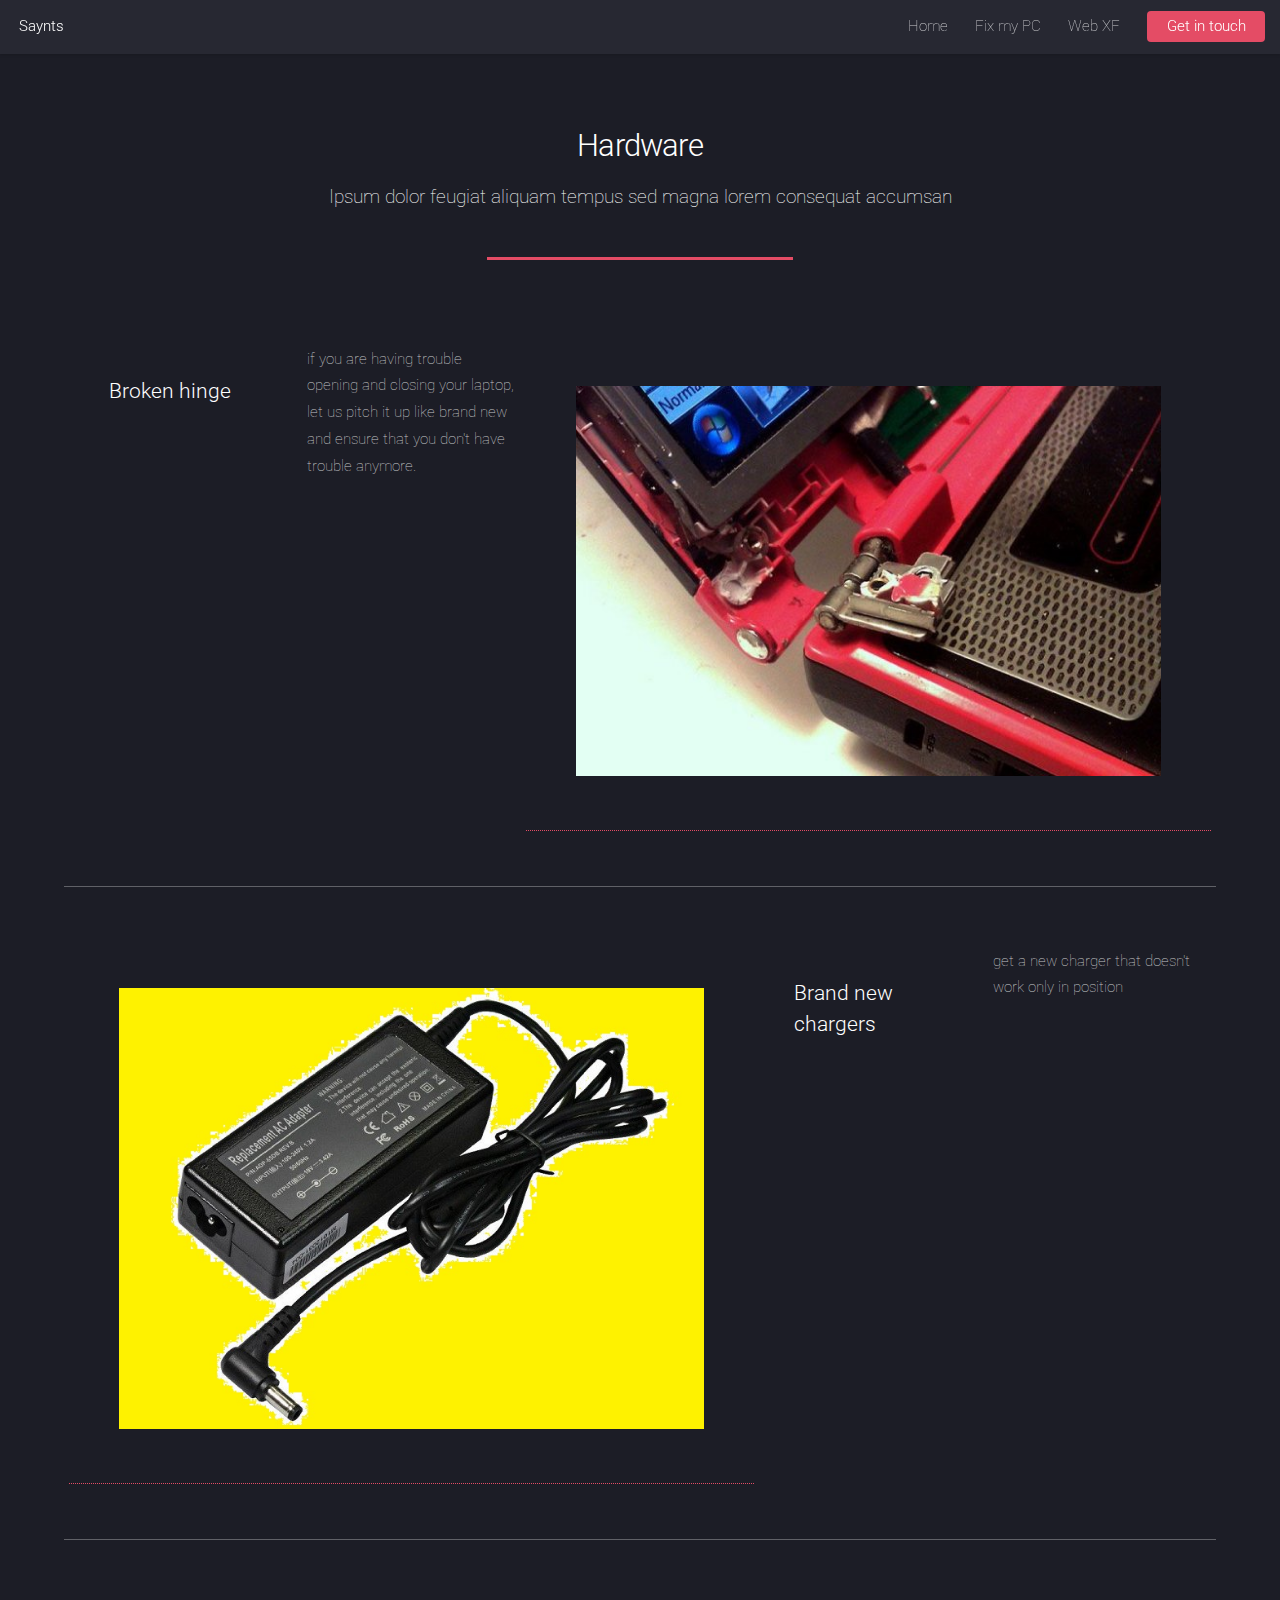
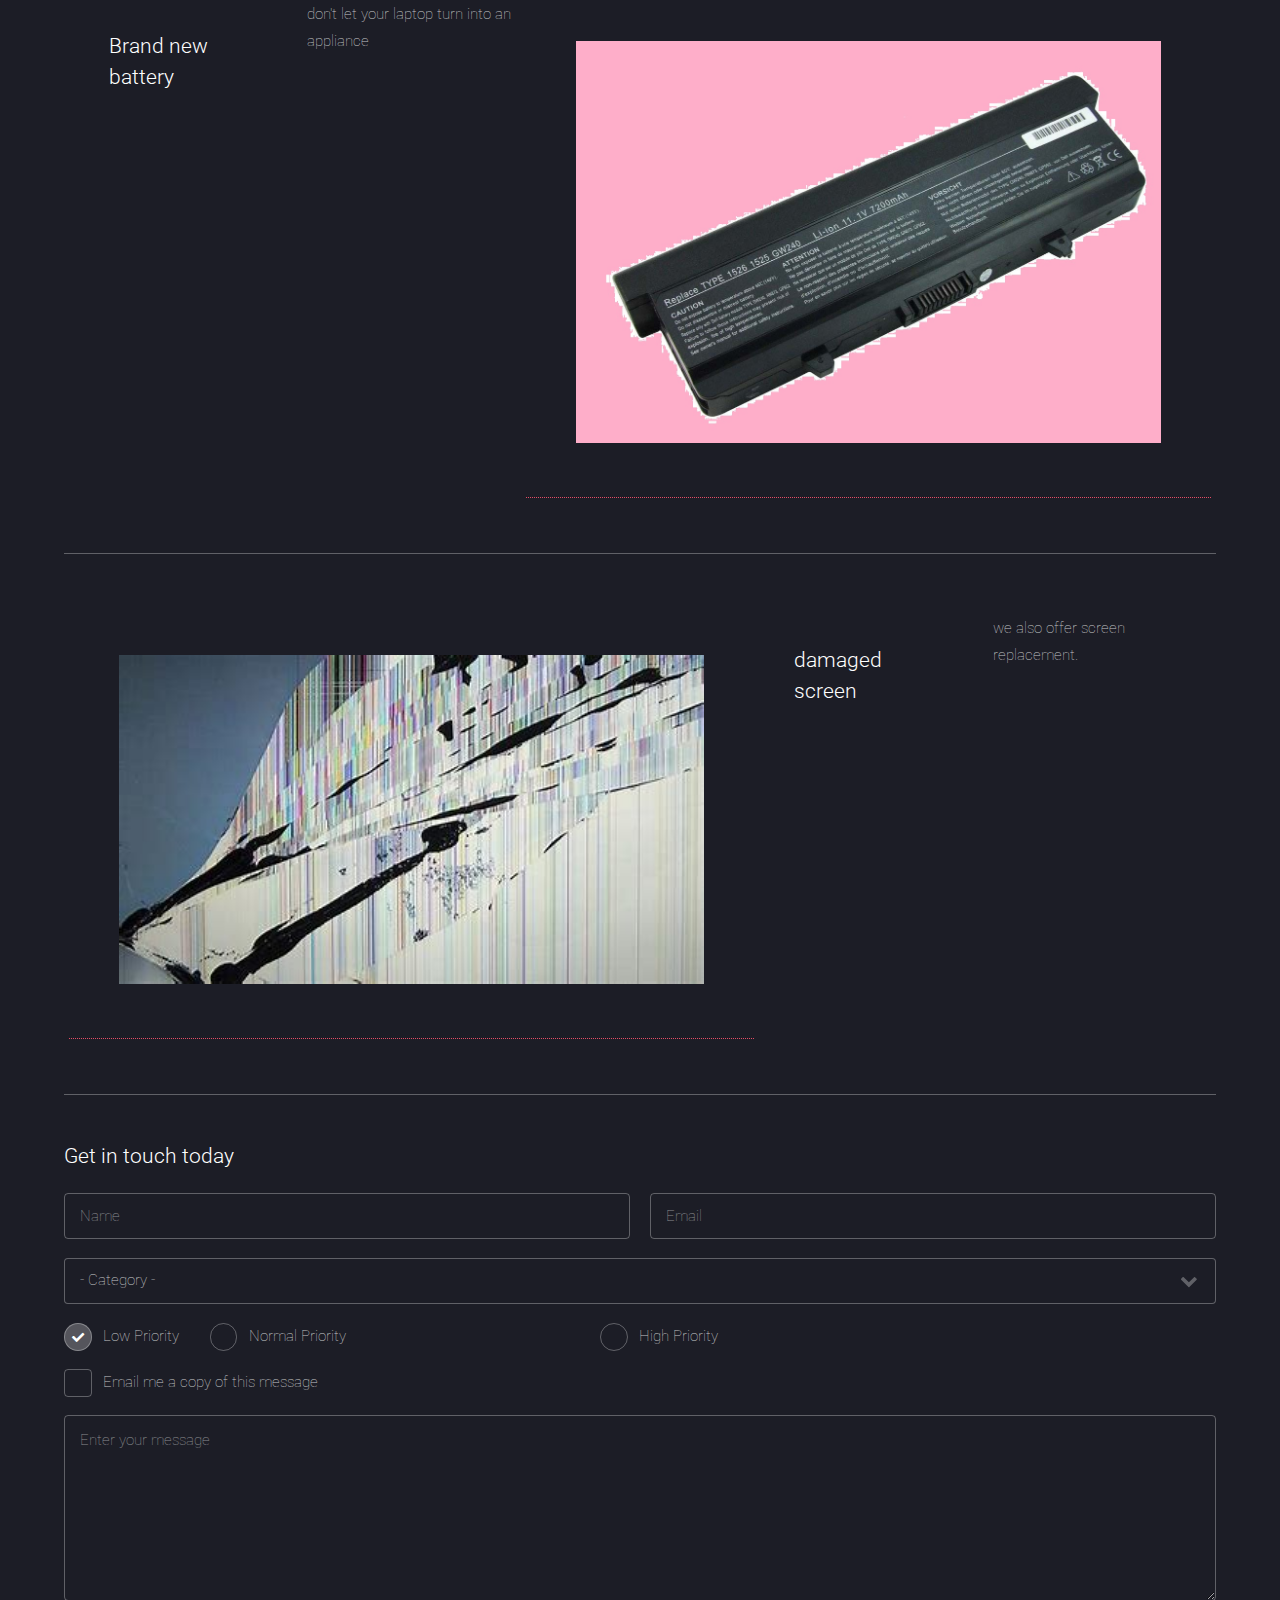
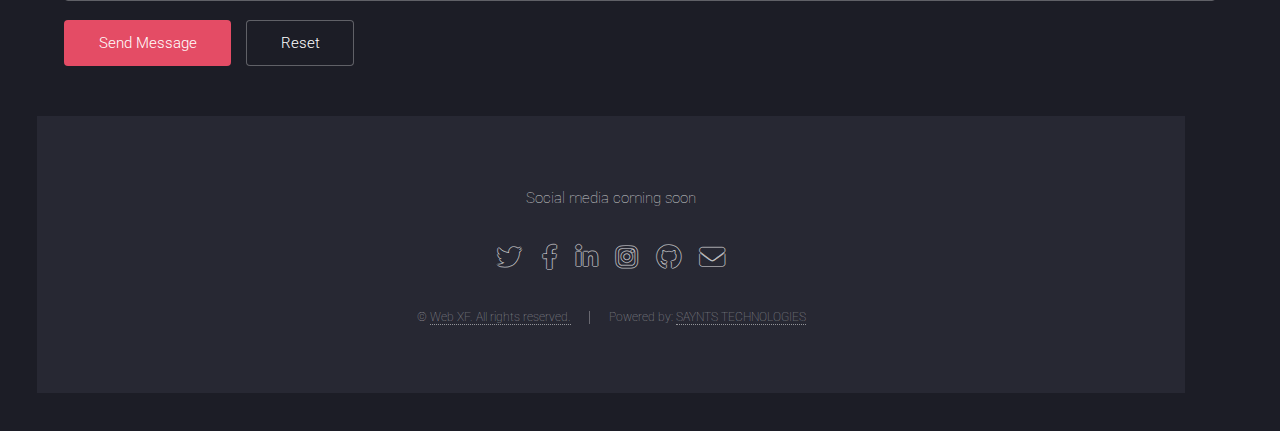
<file: html5up-landed/hardware.html>
<!DOCTYPE HTML>
<!--
	Landed by HTML5 UP
	html5up.net | @ajlkn
	Free for personal and commercial use under the CCA 3.0 license (html5up.net/license)
-->
<html>
	<head>
		<title>Fix my PC - Hardware</title>
		<meta charset="utf-8" />
		<meta name="viewport" content="width=device-width, initial-scale=1, user-scalable=no" />
		<link rel="stylesheet" href="assets/css/main.css" />
		<noscript><link rel="stylesheet" href="assets/css/noscript.css" /></noscript>
	</head>
	<body class="is-preload">
		<div id="page-wrapper">

			<!-- Header -->
				<header id="header">
					<h1 id="logo"><a href="index.html">Saynts</a></h1>
					<nav id="nav">
						<ul>
							<li><a href="index.html">Home</a></li>
							<li>
								<a href="#">Fix my PC</a>
								<ul>
									<li><a href="software.html">Software</a></li>
									<li><a href="hardware.html">Hardware</a></li>
								</ul>
							</li>
							<li><a href="webXF.html">Web XF</a></li>
							<li><a href="#us" class="button primary">Get in touch</a></li>
						</ul>
					</nav>
				</header>

			<!-- Main -->
				<div id="main" class="wrapper style1">
					<div class="container">
						<header class="major">
							<h2>Hardware</h2>
							<p>Ipsum dolor feugiat aliquam tempus sed magna lorem consequat accumsan</p>
						</header>
						<div class="row gtr-150">
							<!-- Content -->
				<section id="content1">
					
					<div class="content1">
						<h3>Broken hinge</h3>
						<p>if you are having trouble opening and closing your laptop, let us pitch it up like brand new and ensure that you don't have trouble anymore.</p>

						<div class="cimage"><a href="#"><img src="images/hinge.jpg" alt="Broken hinge"/></a></div>
					</div>	
			<hr>		
					<div class="content1">
						<div class="cimage"><a href="#"><img src="images/charger.jpg" alt="charger"/></a></div>	
						<h3>Brand new chargers</h3>
						<p>get a new charger that doesn't work only in position</p>
					</div>
			<hr>		
					<div class="content1">
						<h3>Brand new battery</h3>
			
					<p>don't let your laptop turn into an appliance</p>
						<div class="cimage"><a href="#"><img src="images/battery1.jpg" alt="battery" /></a></div>
					</div>
			<hr>
				<div class="content1">
			
					<div class="cimage"><a href="#"><img src="images/screens.jpg" alt="Broken screens" width="300px" height="180px;" /></a></div>
					<h3>damaged screen</h3>
						<p>we also offer screen replacement.
						</p>
							
					</div>
									
			<hr>					
	</section>

	<section  id="us">
		<h3>Get in touch today</h3>
		<form method="POST" action="#" data-netlify ="true">
			<div class="row gtr-uniform gtr-50">
				<div class="col-6 col-12-xsmall">
					<input type="text" name="name" id="name" value="" placeholder="Name" />
				</div>
				<div class="col-6 col-12-xsmall">
					<input type="email" name="email" id="email" value="" placeholder="Email" />
				</div>
				<div class="col-12">
					<select name="category" id="category">
						<option value="">- Category -</option>
						<option value="1">Software</option>
						<option value="1">Hardware</option>
						<option value="1">I want a banging website!</option>
						<option value="1">Other</option>
					</select>
				</div>
				<div class="">
					<input type="radio" id="priority-low" name="priority" checked>
					<label for="priority-low">Low Priority</label>
				</div>
				<div class="col-4 col-12-medium">
					<input type="radio" id="priority-normal" name="priority">
					<label for="priority-normal">Normal Priority</label>
				</div>
				<div class="col-4 col-12-medium">
					<input type="radio" id="priority-high" name="priority">
					<label for="priority-high">High Priority</label>
				</div>
				<div class="col-6 col-12-medium">
					<input type="checkbox" id="copy" name="copy">
					<label for="copy">Email me a copy of this message</label>
				</div>
			<!--	<div class="col-6 col-12-medium">
					<input type="checkbox" id="human" name="human" checked>
					<label for="human">I am a human and not a robot</label>
				</div> -->
				<div class="col-12">
					<textarea name="message" id="message" placeholder="Enter your message" rows="6"></textarea>
				</div>
				<div class="col-12">
					<ul class="actions">
						<li><input type="submit" value="Send Message" class="primary" /></li>
						<li><input type="reset" value="Reset" /></li>
					</ul>
				</div>
				<div class=  "field">
					<div data-netlify-recaptcha="true"></div>
				</div>
			</div>
		</form>

		
		
	</section>
		<!-- Footer -->
			<footer id="footer">

				<p>Social media coming soon</p>
				<ul class="icons">
					<li><a href="#" class="icon brands alt fa-twitter"><span class="label">Twitter</span></a></li>
					<li><a href="#" class="icon brands alt fa-facebook-f"><span class="label">Facebook</span></a></li>
					<li><a href="#" class="icon brands alt fa-linkedin-in"><span class="label">LinkedIn</span></a></li>
					<li><a href="#" class="icon brands alt fa-instagram"><span class="label">Instagram</span></a></li>
					<li><a href="#" class="icon brands alt fa-github"><span class="label">GitHub</span></a></li>
					<li><a href="#" class="icon solid alt fa-envelope"><span class="label">Email</span></a></li>
				</ul>
				<ul class="copyright">
					<li>&copy;  <a href="webXF.html">Web XF. All rights reserved.</a></li><li>Powered by: <a href="index.html">SAYNTS TECHNOLOGIES</a></li>
				</ul>
			</footer>

	</div>

		<!-- Scripts -->
			<script src="assets/js/jquery.min.js"></script>
			<script src="assets/js/jquery.scrolly.min.js"></script>
			<script src="assets/js/jquery.dropotron.min.js"></script>
			<script src="assets/js/jquery.scrollex.min.js"></script>
			<script src="assets/js/browser.min.js"></script>
			<script src="assets/js/breakpoints.min.js"></script>
			<script src="assets/js/util.js"></script>
			<script src="assets/js/main.js"></script>

	</body>
</html>
</file>
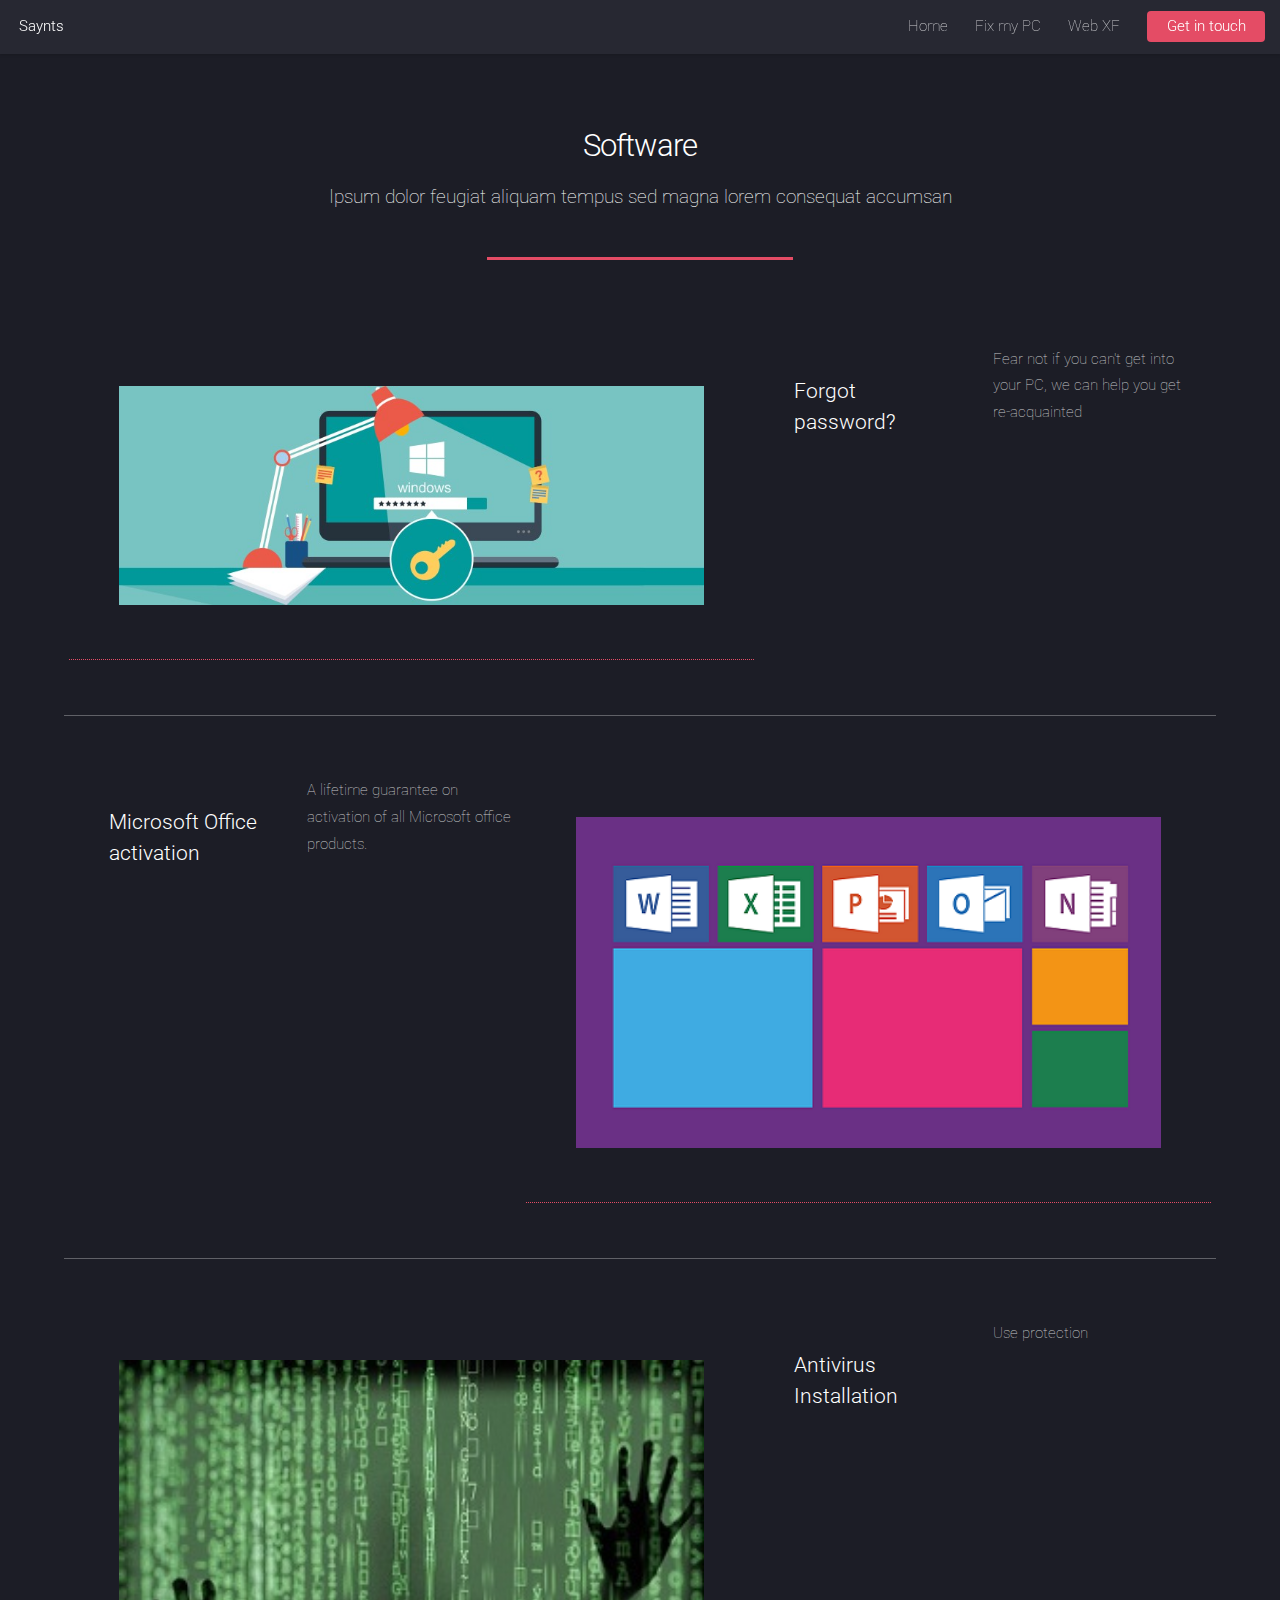
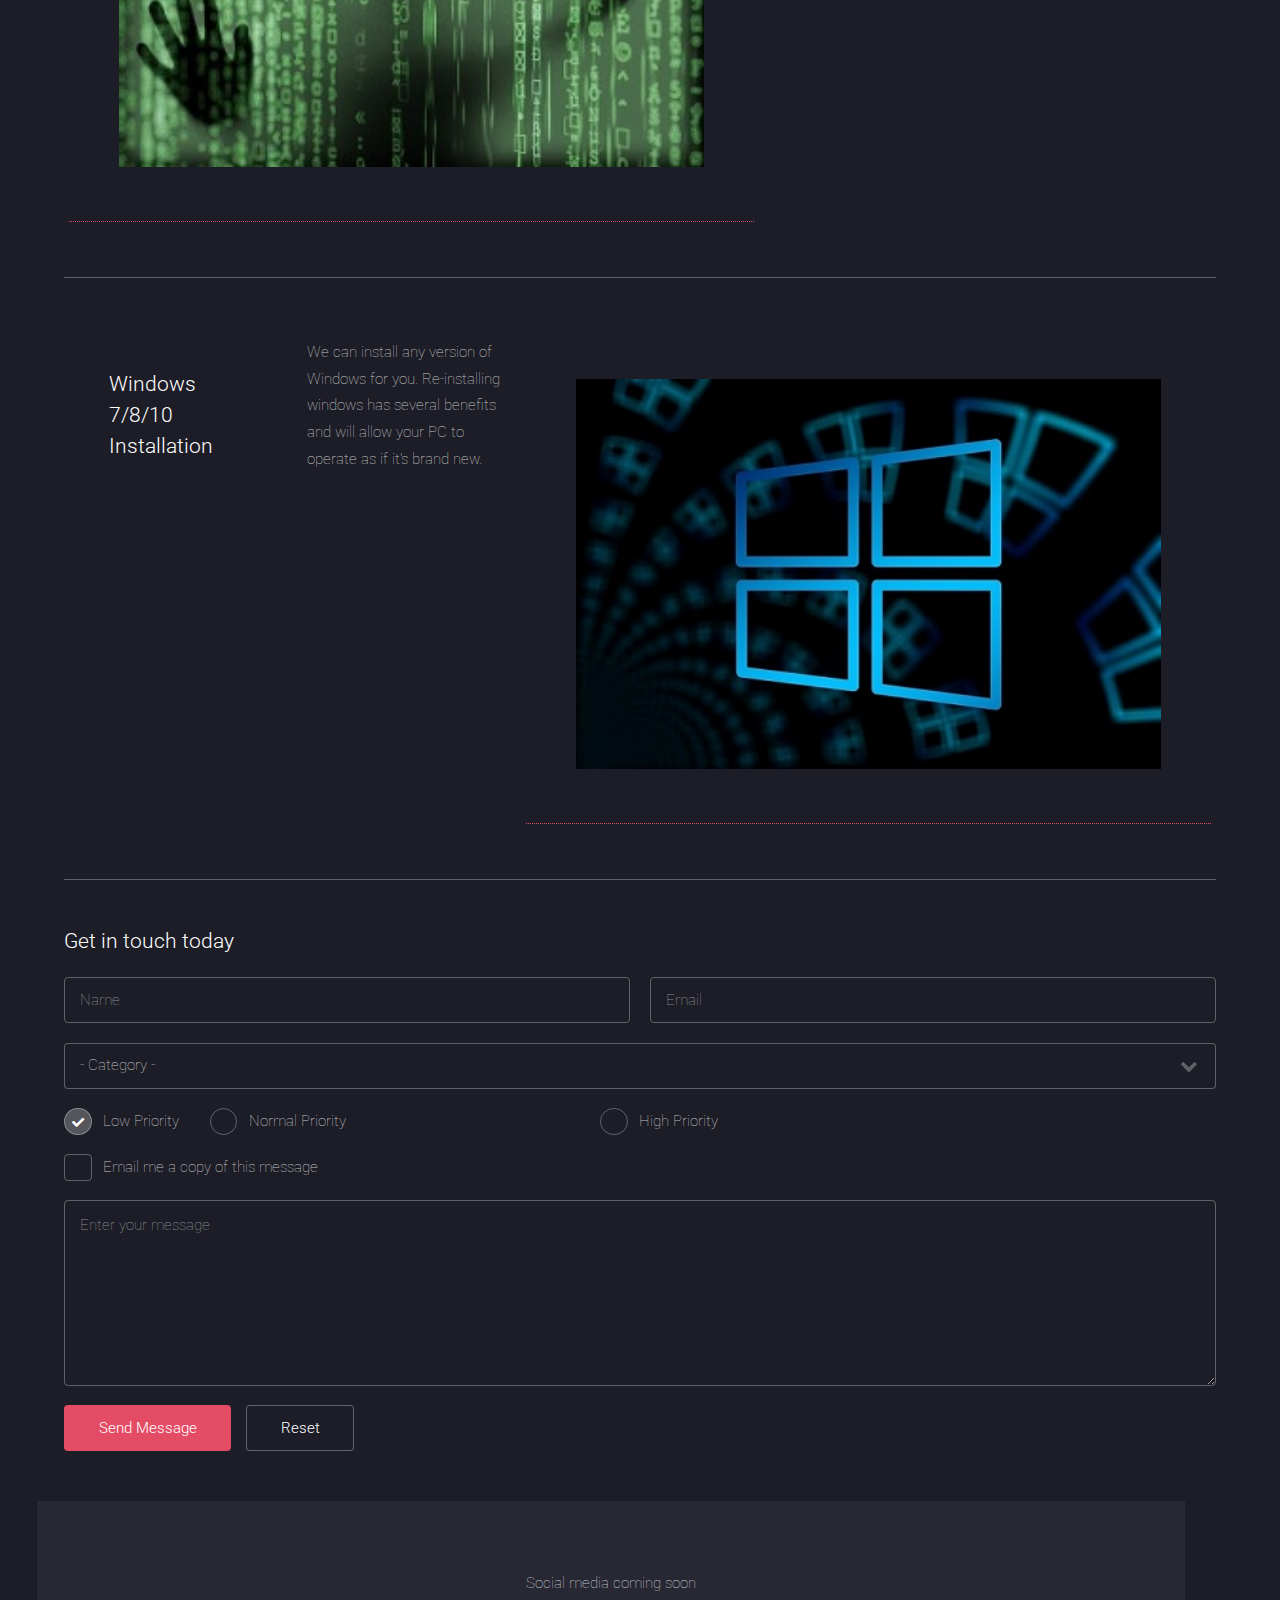
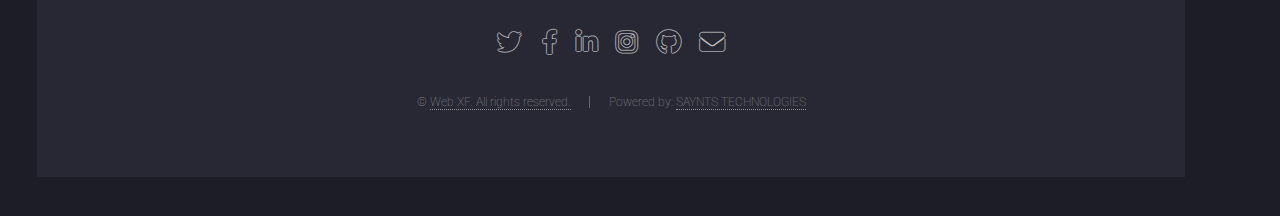
<file: html5up-landed/software.html>
<!DOCTYPE HTML>
<!--
	Landed by HTML5 UP
	html5up.net | @ajlkn
	Free for personal and commercial use under the CCA 3.0 license (html5up.net/license)
-->
<html>
	<head>
		<title>Fix my PC - Software</title>
		<meta charset="utf-8" />
		<meta name="viewport" content="width=device-width, initial-scale=1, user-scalable=no" />
		<link rel="stylesheet" href="assets/css/main.css" />
		<noscript><link rel="stylesheet" href="assets/css/noscript.css" /></noscript>

		<meta name="viewport" content="width=device-width,initial-scale=1,maximum-scale=1,user-scalable=no">
<meta http-equiv="X-UA-Compatible" content="IE=edge,chrome=1">
<meta name="HandheldFriendly" content="true">
	</head>
	<body class="is-preload">
		<div id="page-wrapper">

			<!-- Header -->
				<header id="header">
					<h1 id="logo"><a href="index.html">Saynts</a></h1>
					<nav id="nav">
						<ul>
							<li><a href="index.html">Home</a></li>
							<li>
								<a href="#">Fix my PC</a>
								<ul>
									<li><a href="software.html">Software</a></li>
									<li><a href="hardware.html">Hardware</a></li>
								</ul>
							</li>
							<li><a href="webXF.html">Web XF</a></li> 
							<li><a href="#us" class="button primary">Get in touch</a></li>
						</ul>
					</nav>
				</header>

			<!-- Main -->
				<div id="main" class="wrapper style1">
					<div class="container">
						<header class="major">
							<h2>Software</h2>
							<p>Ipsum dolor feugiat aliquam tempus sed magna lorem consequat accumsan</p>
						</header>
<div class="row gtr-150">
					
			<!-- Content -->
				<section id="content1">
					
						<div class="content1">
							<div class="cimage"><a href="#"><img src="images/Password.jpg" alt="forgotpassword"/></a></div>
							<h3>Forgot password?</h3>
							<p>Fear not if you can't get into your PC, we can help you get re-acquainted</p>
						</div>	
				<hr>		
						<div class="content1">
							<h3>Microsoft Office activation</h3>
							<p>A lifetime guarantee on activation of all Microsoft office products.</p>
							<div class="cimage"><a href="#"><img src="images/office.png" alt="activateOffice"/></a></div>	
						</div>
				<hr>		
						<div class="content1">
							<div class="cimage"><a href="#"><img src="images/hacker.jpg" alt="virus" /></a></div>
							<h3>Antivirus Installation</h3>
							<p>Use protection</p>
						</div>
				<hr>
					<div class="content1">
							<h3>Windows 7/8/10 Installation</h3>
								<p>We can install any version of Windows for you. Re-installing windows has several benefits and will
												allow your PC to operate as if it's brand new.
								</p>
								<div class="cimage"><a href="#"><img src="images/update-3378261_960_720.jpg" alt="installWindows" width="300px" height="180px;" /></a></div>
						</div>
										
				<hr>					
	</section>

	<section  id="us">
		<h3>Get in touch today</h3>
		<form method="POST" action="#" data-netlify ="true">
			<div class="row gtr-uniform gtr-50">
				<div class="col-6 col-12-xsmall">
					<input type="text" name="name" id="name" value="" placeholder="Name" />
				</div>
				<div class="col-6 col-12-xsmall">
					<input type="email" name="email" id="email" value="" placeholder="Email" />
				</div>
				<div class="col-12">
					<select name="category" id="category">
						<option value="">- Category -</option>
						<option value="1">Software</option>
						<option value="1">Hardware</option>
						<option value="1">I want a banging website!</option>
						<option value="1">Other</option>
					</select>
				</div>
				<div class="">
					<input type="radio" id="priority-low" name="priority" checked>
					<label for="priority-low">Low Priority</label>
				</div>
				<div class="col-4 col-12-medium">
					<input type="radio" id="priority-normal" name="priority">
					<label for="priority-normal">Normal Priority</label>
				</div>
				<div class="col-4 col-12-medium">
					<input type="radio" id="priority-high" name="priority">
					<label for="priority-high">High Priority</label>
				</div>
				<div class="col-6 col-12-medium">
					<input type="checkbox" id="copy" name="copy">
					<label for="copy">Email me a copy of this message</label>
				</div>
			<!--	<div class="col-6 col-12-medium">
					<input type="checkbox" id="human" name="human" checked>
					<label for="human">I am a human and not a robot</label>
				</div> -->
				<div class="col-12">
					<textarea name="message" id="message" placeholder="Enter your message" rows="6"></textarea>
				</div>
				<div class="col-12">
					<ul class="actions">
						<li><input type="submit" value="Send Message" class="primary" /></li>
						<li><input type="reset" value="Reset" /></li>
					</ul>
				</div>
				<div class=  "field">
					<div data-netlify-recaptcha="true"></div>
				</div>
			</div>
		</form>

		
		
	</section>
	
			<!-- Footer -->
				<footer id="footer">

					<p>Social media coming soon</p>
					<ul class="icons">
						<li><a href="#" class="icon brands alt fa-twitter"><span class="label">Twitter</span></a></li>
						<li><a href="#" class="icon brands alt fa-facebook-f"><span class="label">Facebook</span></a></li>
						<li><a href="#" class="icon brands alt fa-linkedin-in"><span class="label">LinkedIn</span></a></li>
						<li><a href="#" class="icon brands alt fa-instagram"><span class="label">Instagram</span></a></li>
						<li><a href="#" class="icon brands alt fa-github"><span class="label">GitHub</span></a></li>
						<li><a href="#" class="icon solid alt fa-envelope"><span class="label">Email</span></a></li>
					</ul>
					<ul class="copyright">
						<li>&copy;  <a href="webXF.html">Web XF. All rights reserved.</a></li><li>Powered by: <a href="index.html">SAYNTS TECHNOLOGIES</a></li>
					</ul>
				</footer>

		</div>

		<!-- Scripts -->
			<script src="assets/js/jquery.min.js"></script>
			<script src="assets/js/jquery.scrolly.min.js"></script>
			<script src="assets/js/jquery.dropotron.min.js"></script>
			<script src="assets/js/jquery.scrollex.min.js"></script>
			<script src="assets/js/browser.min.js"></script>
			<script src="assets/js/breakpoints.min.js"></script>
			<script src="assets/js/util.js"></script>
			<script src="assets/js/main.js"></script>

	</body>
</html>
</file>
<file: html5up-landed/assets/css/main.css>
@import url("fontawesome-all.min.css");
@import url("https://fonts.googleapis.com/css?family=Roboto:100,300,100italic,300italic");


html, body, div, span, applet, object,
iframe, h1, h2, h3, h4, h5, h6, p, blockquote,
pre, a, abbr, acronym, address, big, cite,
code, del, dfn, em, img, ins, kbd, q, s, samp,
small, strike, strong, sub, sup, tt, var, b,
u, i, center, dl, dt, dd, ol, ul, li, fieldset,
form, label, legend, table, caption, tbody,
tfoot, thead, tr, th, td, article, aside,
canvas, details, embed, figure, figcaption,
footer, header, hgroup, menu, nav, output, ruby,
section, summary, time, mark, audio, video {
	margin: 0;
	padding: 0;
	border: 0;
	font-size: 100%;
	font: inherit;
	vertical-align: baseline;}

article, aside, details, figcaption, figure,
footer, header, hgroup, menu, nav, section {
	display: block;}

body {
	line-height: 1;
}

ol, ul {
	list-style: none;
}

blockquote, q {
	quotes: none;
}

	blockquote:before, blockquote:after, q:before, q:after {
		content: '';
		content: none;
	}

table {
	border-collapse: collapse;
	border-spacing: 0;
}

body {
	-webkit-text-size-adjust: none;
}

mark {
	background-color: transparent;
	color: inherit;
}

input::-moz-focus-inner {
	border: 0;
	padding: 0;
}

input, select, textarea {
	-moz-appearance: none;
	-webkit-appearance: none;
	-ms-appearance: none;
	appearance: none;
}

/* Basic */

	html {
		box-sizing: border-box;
	}

	*, *:before, *:after {
		box-sizing: inherit;
	}

	html, body {
		background: #1c1d26;
	}

	body.is-preload *, body.is-preload *:before, body.is-preload *:after {
		-moz-animation: none !important;
		-webkit-animation: none !important;
		-ms-animation: none !important;
		animation: none !important;
		-moz-transition: none !important;
		-webkit-transition: none !important;
		-ms-transition: none !important;
		transition: none !important;
	}

	body, input, select, textarea {
		color: rgba(255, 255, 255, 0.75);
		font-family: "Roboto", Helvetica, sans-serif;
		font-size: 15pt;
		font-weight: 100;
		line-height: 1.75em;
	}

	a {
		-moz-transition: border-color 0.2s ease-in-out, color 0.2s ease-in-out;
		-webkit-transition: border-color 0.2s ease-in-out, color 0.2s ease-in-out;
		-ms-transition: border-color 0.2s ease-in-out, color 0.2s ease-in-out;
		transition: border-color 0.2s ease-in-out, color 0.2s ease-in-out;
		border-bottom: dotted 1px;
		color: #e44c65;
		text-decoration: none;
	}

		a:hover {
			color: #e44c65 !important;
			border-bottom-color: transparent;
		}

	strong, b {
		color: #ffffff;
		font-weight: 300;
	}

	em, i {
		font-style: italic;
	}

	p {
		margin: 0 0 2em 0;
	}

	h1, h2, h3, h4, h5, h6 {
		color: #ffffff;
		font-weight: 300;
		line-height: 1em;
		margin: 0 0 1em 0;
	}

		h1 a, h2 a, h3 a, h4 a, h5 a, h6 a {
			color: inherit;
			border: 0;
		}

	h2 {
		font-size: 2em;
		line-height: 1.5em;
		letter-spacing: -0.025em;
	}

	h3 {
		font-size: 1.35em;
		line-height: 1.5em;
	}

	h4 {
		font-size: 1.1em;
		line-height: 1.5em;
	}

	h5 {
		font-size: 0.9em;
		line-height: 1.5em;
	}

	h6 {
		font-size: 0.7em;
		line-height: 1.5em;
	}

	sub {
		font-size: 0.8em;
		position: relative;
		top: 0.5em;
	}

	sup {
		font-size: 0.8em;
		position: relative;
		top: -0.5em;
	}

	hr {
		border: 0;
		border-bottom: solid 1px rgba(255, 255, 255, 0.3);
		margin: 3em 0;
	}

		hr.major {
			margin: 4em 0;
		}

	blockquote {
		border-left: solid 4px rgba(255, 255, 255, 0.3);
		font-style: italic;
		margin: 0 0 2em 0;
		padding: 0.5em 0 0.5em 2em;
	}

	code {
		background: rgba(255, 255, 255, 0.075);
		border-radius: 4px;
		font-family: "Courier New", monospace;
		font-size: 0.9em;
		margin: 0 0.25em;
		padding: 0.25em 0.65em;
	}

	pre {
		-webkit-overflow-scrolling: touch;
		font-family: "Courier New", monospace;
		font-size: 0.9em;
		margin: 0 0 2em 0;
	}

		pre code {
			display: block;
			line-height: 1.75em;
			padding: 1em 1.5em;
			overflow-x: auto;
		}

	.align-left {
		text-align: left;
	}

	.align-center {
		text-align: center;
	}

	.align-right {
		text-align: right;
	}

/* Loader */

	@-moz-keyframes spinner-show {
		0% {
			opacity: 0;
		}

		100% {
			opacity: 1;
		}
	}

	@-webkit-keyframes spinner-show {
		0% {
			opacity: 0;
		}

		100% {
			opacity: 1;
		}
	}

	@-ms-keyframes spinner-show {
		0% {
			opacity: 0;
		}

		100% {
			opacity: 1;
		}
	}

	@keyframes spinner-show {
		0% {
			opacity: 0;
		}

		100% {
			opacity: 1;
		}
	}

	@-moz-keyframes spinner-hide {
		0% {
			color: rgba(255, 255, 255, 0.15);
			z-index: 100001;
			-moz-transform: scale(1) rotate(0deg);
			-webkit-transform: scale(1) rotate(0deg);
			-ms-transform: scale(1) rotate(0deg);
			transform: scale(1) rotate(0deg);
		}

		99% {
			color: #1c1d26;
			z-index: 100001;
			-moz-transform: scale(0.5) rotate(360deg);
			-webkit-transform: scale(0.5) rotate(360deg);
			-ms-transform: scale(0.5) rotate(360deg);
			transform: scale(0.5) rotate(360deg);
		}

		100% {
			color: #1c1d26;
			z-index: -1;
			-moz-transform: scale(0.5) rotate(360deg);
			-webkit-transform: scale(0.5) rotate(360deg);
			-ms-transform: scale(0.5) rotate(360deg);
			transform: scale(0.5) rotate(360deg);
		}
	}

	@-webkit-keyframes spinner-hide {
		0% {
			color: rgba(255, 255, 255, 0.15);
			z-index: 100001;
			-moz-transform: scale(1) rotate(0deg);
			-webkit-transform: scale(1) rotate(0deg);
			-ms-transform: scale(1) rotate(0deg);
			transform: scale(1) rotate(0deg);
		}

		99% {
			color: #1c1d26;
			z-index: 100001;
			-moz-transform: scale(0.5) rotate(360deg);
			-webkit-transform: scale(0.5) rotate(360deg);
			-ms-transform: scale(0.5) rotate(360deg);
			transform: scale(0.5) rotate(360deg);
		}

		100% {
			color: #1c1d26;
			z-index: -1;
			-moz-transform: scale(0.5) rotate(360deg);
			-webkit-transform: scale(0.5) rotate(360deg);
			-ms-transform: scale(0.5) rotate(360deg);
			transform: scale(0.5) rotate(360deg);
		}
	}

	@-ms-keyframes spinner-hide {
		0% {
			color: rgba(255, 255, 255, 0.15);
			z-index: 100001;
			-moz-transform: scale(1) rotate(0deg);
			-webkit-transform: scale(1) rotate(0deg);
			-ms-transform: scale(1) rotate(0deg);
			transform: scale(1) rotate(0deg);
		}

		99% {
			color: #1c1d26;
			z-index: 100001;
			-moz-transform: scale(0.5) rotate(360deg);
			-webkit-transform: scale(0.5) rotate(360deg);
			-ms-transform: scale(0.5) rotate(360deg);
			transform: scale(0.5) rotate(360deg);
		}

		100% {
			color: #1c1d26;
			z-index: -1;
			-moz-transform: scale(0.5) rotate(360deg);
			-webkit-transform: scale(0.5) rotate(360deg);
			-ms-transform: scale(0.5) rotate(360deg);
			transform: scale(0.5) rotate(360deg);
		}
	}

	@keyframes spinner-hide {
		0% {
			color: rgba(255, 255, 255, 0.15);
			z-index: 100001;
			-moz-transform: scale(1) rotate(0deg);
			-webkit-transform: scale(1) rotate(0deg);
			-ms-transform: scale(1) rotate(0deg);
			transform: scale(1) rotate(0deg);
		}

		99% {
			color: #1c1d26;
			z-index: 100001;
			-moz-transform: scale(0.5) rotate(360deg);
			-webkit-transform: scale(0.5) rotate(360deg);
			-ms-transform: scale(0.5) rotate(360deg);
			transform: scale(0.5) rotate(360deg);
		}

		100% {
			color: #1c1d26;
			z-index: -1;
			-moz-transform: scale(0.5) rotate(360deg);
			-webkit-transform: scale(0.5) rotate(360deg);
			-ms-transform: scale(0.5) rotate(360deg);
			transform: scale(0.5) rotate(360deg);
		}
	}

	@-moz-keyframes spinner-rotate {
		0% {
			-moz-transform: scale(1) rotate(0deg);
			-webkit-transform: scale(1) rotate(0deg);
			-ms-transform: scale(1) rotate(0deg);
			transform: scale(1) rotate(0deg);
		}

		100% {
			-moz-transform: scale(1) rotate(360deg);
			-webkit-transform: scale(1) rotate(360deg);
			-ms-transform: scale(1) rotate(360deg);
			transform: scale(1) rotate(360deg);
		}
	}

	@-webkit-keyframes spinner-rotate {
		0% {
			-moz-transform: scale(1) rotate(0deg);
			-webkit-transform: scale(1) rotate(0deg);
			-ms-transform: scale(1) rotate(0deg);
			transform: scale(1) rotate(0deg);
		}

		100% {
			-moz-transform: scale(1) rotate(360deg);
			-webkit-transform: scale(1) rotate(360deg);
			-ms-transform: scale(1) rotate(360deg);
			transform: scale(1) rotate(360deg);
		}
	}

	@-ms-keyframes spinner-rotate {
		0% {
			-moz-transform: scale(1) rotate(0deg);
			-webkit-transform: scale(1) rotate(0deg);
			-ms-transform: scale(1) rotate(0deg);
			transform: scale(1) rotate(0deg);
		}

		100% {
			-moz-transform: scale(1) rotate(360deg);
			-webkit-transform: scale(1) rotate(360deg);
			-ms-transform: scale(1) rotate(360deg);
			transform: scale(1) rotate(360deg);
		}
	}

	@keyframes spinner-rotate {
		0% {
			-moz-transform: scale(1) rotate(0deg);
			-webkit-transform: scale(1) rotate(0deg);
			-ms-transform: scale(1) rotate(0deg);
			transform: scale(1) rotate(0deg);
		}

		100% {
			-moz-transform: scale(1) rotate(360deg);
			-webkit-transform: scale(1) rotate(360deg);
			-ms-transform: scale(1) rotate(360deg);
			transform: scale(1) rotate(360deg);
		}
	}

	@-moz-keyframes overlay-hide {
		0% {
			opacity: 1;
			z-index: 100000;
		}

		15% {
			opacity: 1;
			z-index: 100000;
		}

		99% {
			opacity: 0;
			z-index: 100000;
		}

		100% {
			opacity: 0;
			z-index: -1;
		}
	}

	@-webkit-keyframes overlay-hide {
		0% {
			opacity: 1;
			z-index: 100000;
		}

		15% {
			opacity: 1;
			z-index: 100000;
		}

		99% {
			opacity: 0;
			z-index: 100000;
		}

		100% {
			opacity: 0;
			z-index: -1;
		}
	}

	@-ms-keyframes overlay-hide {
		0% {
			opacity: 1;
			z-index: 100000;
		}

		15% {
			opacity: 1;
			z-index: 100000;
		}

		99% {
			opacity: 0;
			z-index: 100000;
		}

		100% {
			opacity: 0;
			z-index: -1;
		}
	}

	@keyframes overlay-hide {
		0% {
			opacity: 1;
			z-index: 100000;
		}

		15% {
			opacity: 1;
			z-index: 100000;
		}

		99% {
			opacity: 0;
			z-index: 100000;
		}

		100% {
			opacity: 0;
			z-index: -1;
		}
	}

	body.landing {
		text-decoration: none;
	}

		body.landing:before {
			-moz-osx-font-smoothing: grayscale;
			-webkit-font-smoothing: antialiased;
			display: inline-block;
			font-style: normal;
			font-variant: normal;
			text-rendering: auto;
			line-height: 1;
			text-transform: none !important;
			font-family: 'Font Awesome 5 Free';
			font-weight: 900;
		}

		body.landing:before {
			-moz-animation: spinner-show 1.5s 1 0.25s ease forwards, spinner-hide 0.25s ease-in-out forwards !important;
			-webkit-animation: spinner-show 1.5s 1 0.25s ease forwards, spinner-hide 0.25s ease-in-out forwards !important;
			-ms-animation: spinner-show 1.5s 1 0.25s ease forwards, spinner-hide 0.25s ease-in-out forwards !important;
			animation: spinner-show 1.5s 1 0.25s ease forwards, spinner-hide 0.25s ease-in-out forwards !important;
			-moz-transform-origin: 50% 50%;
			-webkit-transform-origin: 50% 50%;
			-ms-transform-origin: 50% 50%;
			transform-origin: 50% 50%;
			color: rgba(255, 255, 255, 0.15);
			content: '\f1ce';
			cursor: default;
			display: block;
			font-size: 2em;
			height: 2em;
			left: 50%;
			line-height: 2em;
			margin: -1em 0 0 -1em;
			opacity: 0;
			position: fixed;
			text-align: center;
			top: 50%;
			width: 2em;
			z-index: -1;
		}

		body.landing:after {
			-moz-animation: overlay-hide 1.5s ease-in forwards !important;
			-webkit-animation: overlay-hide 1.5s ease-in forwards !important;
			-ms-animation: overlay-hide 1.5s ease-in forwards !important;
			animation: overlay-hide 1.5s ease-in forwards !important;
			background: #1c1d26;
			content: '';
			display: block;
			height: 100%;
			left: 0;
			opacity: 0;
			position: fixed;
			top: 0;
			width: 100%;
			z-index: -1;
		}

		body.landing.is-preload:before {
			-moz-animation: spinner-show 1.5s 1 0.25s ease forwards, spinner-rotate 0.75s infinite linear !important;
			-webkit-animation: spinner-show 1.5s 1 0.25s ease forwards, spinner-rotate 0.75s infinite linear !important;
			-ms-animation: spinner-show 1.5s 1 0.25s ease forwards, spinner-rotate 0.75s infinite linear !important;
			animation: spinner-show 1.5s 1 0.25s ease forwards, spinner-rotate 0.75s infinite linear !important;
			z-index: 100001;
		}

		body.landing.is-preload:after {
			-moz-animation: none !important;
			-webkit-animation: none !important;
			-ms-animation: none !important;
			animation: none !important;
			opacity: 1;
			z-index: 100000;
		}

	@media (-webkit-min-device-pixel-ratio: 2) {

		body.landing:before {
			line-height: 2.025em;
		}

	}

/* Container */

	.container {
		margin: 0 auto;
		max-width: calc(100% - 4em);
		width: 70em;
	}

		.container.xsmall {
			width: 17.5em;
		}

		.container.small {
			width: 35em;
		}

		.container.medium {
			width: 52.5em;
		}

		.container.large {
			width: 87.5em;
		}

		.container.xlarge {
			width: 105em;
		}

		.container.max {
			width: 100%;
		}

		@media screen and (max-width: 1280px) {

			.container {
				width: 90%;
				max-width: 100%;
			}

		}

		@media screen and (max-width: 980px) {

			.container {
				width: 100% !important;
			}

		}

/* Row */

	.row {
		display: flex;
		flex-wrap: wrap;
		box-sizing: border-box;
		align-items: stretch;
	}

		.row > * {
			box-sizing: border-box;
		}

		.row.gtr-uniform > * > :last-child {
			margin-bottom: 0;
		}

		.row.aln-left {
			justify-content: flex-start;
		}

		.row.aln-center {
			justify-content: center;
		}

		.row.aln-right {
			justify-content: flex-end;
		}

		.row.aln-top {
			align-items: flex-start;
		}

		.row.aln-middle {
			align-items: center;
		}

		.row.aln-bottom {
			align-items: flex-end;
		}

		.row > .imp {
			order: -1;
		}

		.row > .col-1 {
			width: 8.33333%;
		}

		.row > .off-1 {
			margin-left: 8.33333%;
		}

		.row > .col-2 {
			width: 16.66667%;
		}

		.row > .off-2 {
			margin-left: 16.66667%;
		}

		.row > .col-3 {
			width: 25%;
		}

		.row > .off-3 {
			margin-left: 25%;
		}

		.row > .col-4 {
			width: 33.33333%;
		}

		.row > .off-4 {
			margin-left: 33.33333%;
		}

		.row > .col-5 {
			width: 41.66667%;
		}

		.row > .off-5 {
			margin-left: 41.66667%;
		}

		.row > .col-6 {
			width: 50%;
		}

		.row > .off-6 {
			margin-left: 50%;
		}

		.row > .col-7 {
			width: 58.33333%;
		}

		.row > .off-7 {
			margin-left: 58.33333%;
		}

		.row > .col-8 {
			width: 66.66667%;
		}

		.row > .off-8 {
			margin-left: 66.66667%;
		}

		.row > .col-9 {
			width: 75%;
		}

		.row > .off-9 {
			margin-left: 75%;
		}

		.row > .col-10 {
			width: 83.33333%;
		}

		.row > .off-10 {
			margin-left: 83.33333%;
		}

		.row > .col-11 {
			width: 91.66667%;
		}

		.row > .off-11 {
			margin-left: 91.66667%;
		}

		.row > .col-12 {
			width: 100%;
		}

		.row > .off-12 {
			margin-left: 100%;
		}

		.row.gtr-0 {
			margin-top: 0;
			margin-left: 0em;
		}

			.row.gtr-0 > * {
				padding: 0 0 0 0em;
			}

			.row.gtr-0.gtr-uniform {
				margin-top: 0em;
			}

				.row.gtr-0.gtr-uniform > * {
					padding-top: 0em;
				}

		.row.gtr-25 {
			margin-top: 0;
			margin-left: -0.625em;
		}

			.row.gtr-25 > * {
				padding: 0 0 0 0.625em;
			}

			.row.gtr-25.gtr-uniform {
				margin-top: -0.625em;
			}

				.row.gtr-25.gtr-uniform > * {
					padding-top: 0.625em;
				}

		.row.gtr-50 {
			margin-top: 0;
			margin-left: -1.25em;
		}

			.row.gtr-50 > * {
				padding: 0 0 0 1.25em;
			}

			.row.gtr-50.gtr-uniform {
				margin-top: -1.25em;
			}

				.row.gtr-50.gtr-uniform > * {
					padding-top: 1.25em;
				}

		.row {
			margin-top: 0;
			margin-left: -2.5em;
		}

			.row > * {
				padding: 0 0 0 2.5em;
			}

			.row.gtr-uniform {
				margin-top: -2.5em;
			}

				.row.gtr-uniform > * {
					padding-top: 2.5em;
				}

		.row.gtr-150 {
			margin-top: 0;
			margin-left: -3.75em;
		}

			.row.gtr-150 > * {
				padding: 0 0 0 3.75em;
			}

			.row.gtr-150.gtr-uniform {
				margin-top: -3.75em;
			}

				.row.gtr-150.gtr-uniform > * {
					padding-top: 3.75em;
				}

		.row.gtr-200 {
			margin-top: 0;
			margin-left: -5em;
		}

			.row.gtr-200 > * {
				padding: 0 0 0 5em;
			}

			.row.gtr-200.gtr-uniform {
				margin-top: -5em;
			}

				.row.gtr-200.gtr-uniform > * {
					padding-top: 5em;
				}

		@media screen and (max-width: 1680px) {

			.row {
				display: flex;
				flex-wrap: wrap;
				box-sizing: border-box;
				align-items: stretch;
			}

				.row > * {
					box-sizing: border-box;
				}

				.row.gtr-uniform > * > :last-child {
					margin-bottom: 0;
				}

				.row.aln-left {
					justify-content: flex-start;
				}

				.row.aln-center {
					justify-content: center;
				}

				.row.aln-right {
					justify-content: flex-end;
				}

				.row.aln-top {
					align-items: flex-start;
				}

				.row.aln-middle {
					align-items: center;
				}

				.row.aln-bottom {
					align-items: flex-end;
				}

				.row > .imp-xlarge {
					order: -1;
				}

				.row > .col-1-xlarge {
					width: 8.33333%;
				}

				.row > .off-1-xlarge {
					margin-left: 8.33333%;
				}

				.row > .col-2-xlarge {
					width: 16.66667%;
				}

				.row > .off-2-xlarge {
					margin-left: 16.66667%;
				}

				.row > .col-3-xlarge {
					width: 25%;
				}

				.row > .off-3-xlarge {
					margin-left: 25%;
				}

				.row > .col-4-xlarge {
					width: 33.33333%;
				}

				.row > .off-4-xlarge {
					margin-left: 33.33333%;
				}

				.row > .col-5-xlarge {
					width: 41.66667%;
				}

				.row > .off-5-xlarge {
					margin-left: 41.66667%;
				}

				.row > .col-6-xlarge {
					width: 50%;
				}

				.row > .off-6-xlarge {
					margin-left: 50%;
				}

				.row > .col-7-xlarge {
					width: 58.33333%;
				}

				.row > .off-7-xlarge {
					margin-left: 58.33333%;
				}

				.row > .col-8-xlarge {
					width: 66.66667%;
				}

				.row > .off-8-xlarge {
					margin-left: 66.66667%;
				}

				.row > .col-9-xlarge {
					width: 75%;
				}

				.row > .off-9-xlarge {
					margin-left: 75%;
				}

				.row > .col-10-xlarge {
					width: 83.33333%;
				}

				.row > .off-10-xlarge {
					margin-left: 83.33333%;
				}

				.row > .col-11-xlarge {
					width: 91.66667%;
				}

				.row > .off-11-xlarge {
					margin-left: 91.66667%;
				}

				.row > .col-12-xlarge {
					width: 100%;
				}

				.row > .off-12-xlarge {
					margin-left: 100%;
				}

				.row.gtr-0 {
					margin-top: 0;
					margin-left: 0em;
				}

					.row.gtr-0 > * {
						padding: 0 0 0 0em;
					}

					.row.gtr-0.gtr-uniform {
						margin-top: 0em;
					}

						.row.gtr-0.gtr-uniform > * {
							padding-top: 0em;
						}

				.row.gtr-25 {
					margin-top: 0;
					margin-left: -0.625em;
				}

					.row.gtr-25 > * {
						padding: 0 0 0 0.625em;
					}

					.row.gtr-25.gtr-uniform {
						margin-top: -0.625em;
					}

						.row.gtr-25.gtr-uniform > * {
							padding-top: 0.625em;
						}

				.row.gtr-50 {
					margin-top: 0;
					margin-left: -1.25em;
				}

					.row.gtr-50 > * {
						padding: 0 0 0 1.25em;
					}

					.row.gtr-50.gtr-uniform {
						margin-top: -1.25em;
					}

						.row.gtr-50.gtr-uniform > * {
							padding-top: 1.25em;
						}

				.row {
					margin-top: 0;
					margin-left: -2.5em;
				}

					.row > * {
						padding: 0 0 0 2.5em;
					}

					.row.gtr-uniform {
						margin-top: -2.5em;
					}

						.row.gtr-uniform > * {
							padding-top: 2.5em;
						}

				.row.gtr-150 {
					margin-top: 0;
					margin-left: -3.75em;
				}

					.row.gtr-150 > * {
						padding: 0 0 0 3.75em;
					}

					.row.gtr-150.gtr-uniform {
						margin-top: -3.75em;
					}

						.row.gtr-150.gtr-uniform > * {
							padding-top: 3.75em;
						}

				.row.gtr-200 {
					margin-top: 0;
					margin-left: -5em;
				}

					.row.gtr-200 > * {
						padding: 0 0 0 5em;
					}

					.row.gtr-200.gtr-uniform {
						margin-top: -5em;
					}

						.row.gtr-200.gtr-uniform > * {
							padding-top: 5em;
						}

		}

		@media screen and (max-width: 1280px) {

			.row {
				display: flex;
				flex-wrap: wrap;
				box-sizing: border-box;
				align-items: stretch;
			}

				.row > * {
					box-sizing: border-box;
				}

				.row.gtr-uniform > * > :last-child {
					margin-bottom: 0;
				}

				.row.aln-left {
					justify-content: flex-start;
				}

				.row.aln-center {
					justify-content: center;
				}

				.row.aln-right {
					justify-content: flex-end;
				}

				.row.aln-top {
					align-items: flex-start;
				}

				.row.aln-middle {
					align-items: center;
				}

				.row.aln-bottom {
					align-items: flex-end;
				}

				.row > .imp-large {
					order: -1;
				}

				.row > .col-1-large {
					width: 8.33333%;
				}

				.row > .off-1-large {
					margin-left: 8.33333%;
				}

				.row > .col-2-large {
					width: 16.66667%;
				}

				.row > .off-2-large {
					margin-left: 16.66667%;
				}

				.row > .col-3-large {
					width: 25%;
				}

				.row > .off-3-large {
					margin-left: 25%;
				}

				.row > .col-4-large {
					width: 33.33333%;
				}

				.row > .off-4-large {
					margin-left: 33.33333%;
				}

				.row > .col-5-large {
					width: 41.66667%;
				}

				.row > .off-5-large {
					margin-left: 41.66667%;
				}

				.row > .col-6-large {
					width: 50%;
				}

				.row > .off-6-large {
					margin-left: 50%;
				}

				.row > .col-7-large {
					width: 58.33333%;
				}

				.row > .off-7-large {
					margin-left: 58.33333%;
				}

				.row > .col-8-large {
					width: 66.66667%;
				}

				.row > .off-8-large {
					margin-left: 66.66667%;
				}

				.row > .col-9-large {
					width: 75%;
				}

				.row > .off-9-large {
					margin-left: 75%;
				}

				.row > .col-10-large {
					width: 83.33333%;
				}

				.row > .off-10-large {
					margin-left: 83.33333%;
				}

				.row > .col-11-large {
					width: 91.66667%;
				}

				.row > .off-11-large {
					margin-left: 91.66667%;
				}

				.row > .col-12-large {
					width: 100%;
				}

				.row > .off-12-large {
					margin-left: 100%;
				}

				.row.gtr-0 {
					margin-top: 0;
					margin-left: 0em;
				}

					.row.gtr-0 > * {
						padding: 0 0 0 0em;
					}

					.row.gtr-0.gtr-uniform {
						margin-top: 0em;
					}

						.row.gtr-0.gtr-uniform > * {
							padding-top: 0em;
						}

				.row.gtr-25 {
					margin-top: 0;
					margin-left: -0.625em;
				}

					.row.gtr-25 > * {
						padding: 0 0 0 0.625em;
					}

					.row.gtr-25.gtr-uniform {
						margin-top: -0.625em;
					}

						.row.gtr-25.gtr-uniform > * {
							padding-top: 0.625em;
						}

				.row.gtr-50 {
					margin-top: 0;
					margin-left: -1.25em;
				}

					.row.gtr-50 > * {
						padding: 0 0 0 1.25em;
					}

					.row.gtr-50.gtr-uniform {
						margin-top: -1.25em;
					}

						.row.gtr-50.gtr-uniform > * {
							padding-top: 1.25em;
						}

				.row {
					margin-top: 0;
					margin-left: -2.5em;
				}

					.row > * {
						padding: 0 0 0 2.5em;
					}

					.row.gtr-uniform {
						margin-top: -2.5em;
					}

						.row.gtr-uniform > * {
							padding-top: 2.5em;
						}

				.row.gtr-150 {
					margin-top: 0;
					margin-left: -3.75em;
				}

					.row.gtr-150 > * {
						padding: 0 0 0 3.75em;
					}

					.row.gtr-150.gtr-uniform {
						margin-top: -3.75em;
					}

						.row.gtr-150.gtr-uniform > * {
							padding-top: 3.75em;
						}

				.row.gtr-200 {
					margin-top: 0;
					margin-left: -5em;
				}

					.row.gtr-200 > * {
						padding: 0 0 0 5em;
					}

					.row.gtr-200.gtr-uniform {
						margin-top: -5em;
					}

						.row.gtr-200.gtr-uniform > * {
							padding-top: 5em;
						}

		}

		@media screen and (max-width: 980px) {

			.row {
				display: flex;
				flex-wrap: wrap;
				box-sizing: border-box;
				align-items: stretch;
			}

				.row > * {
					box-sizing: border-box;
				}

				.row.gtr-uniform > * > :last-child {
					margin-bottom: 0;
				}

				.row.aln-left {
					justify-content: flex-start;
				}

				.row.aln-center {
					justify-content: center;
				}

				.row.aln-right {
					justify-content: flex-end;
				}

				.row.aln-top {
					align-items: flex-start;
				}

				.row.aln-middle {
					align-items: center;
				}

				.row.aln-bottom {
					align-items: flex-end;
				}

				.row > .imp-medium {
					order: -1;
				}

				.row > .col-1-medium {
					width: 8.33333%;
				}

				.row > .off-1-medium {
					margin-left: 8.33333%;
				}

				.row > .col-2-medium {
					width: 16.66667%;
				}

				.row > .off-2-medium {
					margin-left: 16.66667%;
				}

				.row > .col-3-medium {
					width: 25%;
				}

				.row > .off-3-medium {
					margin-left: 25%;
				}

				.row > .col-4-medium {
					width: 33.33333%;
				}

				.row > .off-4-medium {
					margin-left: 33.33333%;
				}

				.row > .col-5-medium {
					width: 41.66667%;
				}

				.row > .off-5-medium {
					margin-left: 41.66667%;
				}

				.row > .col-6-medium {
					width: 50%;
				}

				.row > .off-6-medium {
					margin-left: 50%;
				}

				.row > .col-7-medium {
					width: 58.33333%;
				}

				.row > .off-7-medium {
					margin-left: 58.33333%;
				}

				.row > .col-8-medium {
					width: 66.66667%;
				}

				.row > .off-8-medium {
					margin-left: 66.66667%;
				}

				.row > .col-9-medium {
					width: 75%;
				}

				.row > .off-9-medium {
					margin-left: 75%;
				}

				.row > .col-10-medium {
					width: 83.33333%;
				}

				.row > .off-10-medium {
					margin-left: 83.33333%;
				}

				.row > .col-11-medium {
					width: 91.66667%;
				}

				.row > .off-11-medium {
					margin-left: 91.66667%;
				}

				.row > .col-12-medium {
					width: 100%;
				}

				.row > .off-12-medium {
					margin-left: 100%;
				}

				.row.gtr-0 {
					margin-top: 0;
					margin-left: 0em;
				}

					.row.gtr-0 > * {
						padding: 0 0 0 0em;
					}

					.row.gtr-0.gtr-uniform {
						margin-top: 0em;
					}

						.row.gtr-0.gtr-uniform > * {
							padding-top: 0em;
						}

				.row.gtr-25 {
					margin-top: 0;
					margin-left: -0.625em;
				}

					.row.gtr-25 > * {
						padding: 0 0 0 0.625em;
					}

					.row.gtr-25.gtr-uniform {
						margin-top: -0.625em;
					}

						.row.gtr-25.gtr-uniform > * {
							padding-top: 0.625em;
						}

				.row.gtr-50 {
					margin-top: 0;
					margin-left: -1.25em;
				}

					.row.gtr-50 > * {
						padding: 0 0 0 1.25em;
					}

					.row.gtr-50.gtr-uniform {
						margin-top: -1.25em;
					}

						.row.gtr-50.gtr-uniform > * {
							padding-top: 1.25em;
						}

				.row {
					margin-top: 0;
					margin-left: -2.5em;
				}

					.row > * {
						padding: 0 0 0 2.5em;
					}

					.row.gtr-uniform {
						margin-top: -2.5em;
					}

						.row.gtr-uniform > * {
							padding-top: 2.5em;
						}

				.row.gtr-150 {
					margin-top: 0;
					margin-left: -3.75em;
				}

					.row.gtr-150 > * {
						padding: 0 0 0 3.75em;
					}

					.row.gtr-150.gtr-uniform {
						margin-top: -3.75em;
					}

						.row.gtr-150.gtr-uniform > * {
							padding-top: 3.75em;
						}

				.row.gtr-200 {
					margin-top: 0;
					margin-left: -5em;
				}

					.row.gtr-200 > * {
						padding: 0 0 0 5em;
					}

					.row.gtr-200.gtr-uniform {
						margin-top: -5em;
					}

						.row.gtr-200.gtr-uniform > * {
							padding-top: 5em;
						}

		}

		@media screen and (max-width: 736px) {

			.row {
				display: flex;
				flex-wrap: wrap;
				box-sizing: border-box;
				align-items: stretch;
			}

				.row > * {
					box-sizing: border-box;
				}

				.row.gtr-uniform > * > :last-child {
					margin-bottom: 0;
				}

				.row.aln-left {
					justify-content: flex-start;
				}

				.row.aln-center {
					justify-content: center;
				}

				.row.aln-right {
					justify-content: flex-end;
				}

				.row.aln-top {
					align-items: flex-start;
				}

				.row.aln-middle {
					align-items: center;
				}

				.row.aln-bottom {
					align-items: flex-end;
				}

				.row > .imp-small {
					order: -1;
				}

				.row > .col-1-small {
					width: 8.33333%;
				}

				.row > .off-1-small {
					margin-left: 8.33333%;
				}

				.row > .col-2-small {
					width: 16.66667%;
				}

				.row > .off-2-small {
					margin-left: 16.66667%;
				}

				.row > .col-3-small {
					width: 25%;
				}

				.row > .off-3-small {
					margin-left: 25%;
				}

				.row > .col-4-small {
					width: 33.33333%;
				}

				.row > .off-4-small {
					margin-left: 33.33333%;
				}

				.row > .col-5-small {
					width: 41.66667%;
				}

				.row > .off-5-small {
					margin-left: 41.66667%;
				}

				.row > .col-6-small {
					width: 50%;
				}

				.row > .off-6-small {
					margin-left: 50%;
				}

				.row > .col-7-small {
					width: 58.33333%;
				}

				.row > .off-7-small {
					margin-left: 58.33333%;
				}

				.row > .col-8-small {
					width: 66.66667%;
				}

				.row > .off-8-small {
					margin-left: 66.66667%;
				}

				.row > .col-9-small {
					width: 75%;
				}

				.row > .off-9-small {
					margin-left: 75%;
				}

				.row > .col-10-small {
					width: 83.33333%;
				}

				.row > .off-10-small {
					margin-left: 83.33333%;
				}

				.row > .col-11-small {
					width: 91.66667%;
				}

				.row > .off-11-small {
					margin-left: 91.66667%;
				}

				.row > .col-12-small {
					width: 100%;
				}

				.row > .off-12-small {
					margin-left: 100%;
				}

				.row.gtr-0 {
					margin-top: 0;
					margin-left: 0em;
				}

					.row.gtr-0 > * {
						padding: 0 0 0 0em;
					}

					.row.gtr-0.gtr-uniform {
						margin-top: 0em;
					}

						.row.gtr-0.gtr-uniform > * {
							padding-top: 0em;
						}

				.row.gtr-25 {
					margin-top: 0;
					margin-left: -0.625em;
				}

					.row.gtr-25 > * {
						padding: 0 0 0 0.625em;
					}

					.row.gtr-25.gtr-uniform {
						margin-top: -0.625em;
					}

						.row.gtr-25.gtr-uniform > * {
							padding-top: 0.625em;
						}

				.row.gtr-50 {
					margin-top: 0;
					margin-left: -1.25em;
				}

					.row.gtr-50 > * {
						padding: 0 0 0 1.25em;
					}

					.row.gtr-50.gtr-uniform {
						margin-top: -1.25em;
					}

						.row.gtr-50.gtr-uniform > * {
							padding-top: 1.25em;
						}

				.row {
					margin-top: 0;
					margin-left: -2.5em;
				}

					.row > * {
						padding: 0 0 0 2.5em;
					}

					.row.gtr-uniform {
						margin-top: -2.5em;
					}

						.row.gtr-uniform > * {
							padding-top: 2.5em;
						}

				.row.gtr-150 {
					margin-top: 0;
					margin-left: -3.75em;
				}

					.row.gtr-150 > * {
						padding: 0 0 0 3.75em;
					}

					.row.gtr-150.gtr-uniform {
						margin-top: -3.75em;
					}

						.row.gtr-150.gtr-uniform > * {
							padding-top: 3.75em;
						}

				.row.gtr-200 {
					margin-top: 0;
					margin-left: -5em;
				}

					.row.gtr-200 > * {
						padding: 0 0 0 5em;
					}

					.row.gtr-200.gtr-uniform {
						margin-top: -5em;
					}

						.row.gtr-200.gtr-uniform > * {
							padding-top: 5em;
						}

		}

		@media screen and (max-width: 480px) {

			.row {
				display: flex;
				flex-wrap: wrap;
				box-sizing: border-box;
				align-items: stretch;
			}

				.row > * {
					box-sizing: border-box;
				}

				.row.gtr-uniform > * > :last-child {
					margin-bottom: 0;
				}

				.row.aln-left {
					justify-content: flex-start;
				}

				.row.aln-center {
					justify-content: center;
				}

				.row.aln-right {
					justify-content: flex-end;
				}

				.row.aln-top {
					align-items: flex-start;
				}

				.row.aln-middle {
					align-items: center;
				}

				.row.aln-bottom {
					align-items: flex-end;
				}

				.row > .imp-xsmall {
					order: -1;
				}

				.row > .col-1-xsmall {
					width: 8.33333%;
				}

				.row > .off-1-xsmall {
					margin-left: 8.33333%;
				}

				.row > .col-2-xsmall {
					width: 16.66667%;
				}

				.row > .off-2-xsmall {
					margin-left: 16.66667%;
				}

				.row > .col-3-xsmall {
					width: 25%;
				}

				.row > .off-3-xsmall {
					margin-left: 25%;
				}

				.row > .col-4-xsmall {
					width: 33.33333%;
				}

				.row > .off-4-xsmall {
					margin-left: 33.33333%;
				}

				.row > .col-5-xsmall {
					width: 41.66667%;
				}

				.row > .off-5-xsmall {
					margin-left: 41.66667%;
				}

				.row > .col-6-xsmall {
					width: 50%;
				}

				.row > .off-6-xsmall {
					margin-left: 50%;
				}

				.row > .col-7-xsmall {
					width: 58.33333%;
				}

				.row > .off-7-xsmall {
					margin-left: 58.33333%;
				}

				.row > .col-8-xsmall {
					width: 66.66667%;
				}

				.row > .off-8-xsmall {
					margin-left: 66.66667%;
				}

				.row > .col-9-xsmall {
					width: 75%;
				}

				.row > .off-9-xsmall {
					margin-left: 75%;
				}

				.row > .col-10-xsmall {
					width: 83.33333%;
				}

				.row > .off-10-xsmall {
					margin-left: 83.33333%;
				}

				.row > .col-11-xsmall {
					width: 91.66667%;
				}

				.row > .off-11-xsmall {
					margin-left: 91.66667%;
				}

				.row > .col-12-xsmall {
					width: 100%;
				}

				.row > .off-12-xsmall {
					margin-left: 100%;
				}

				.row.gtr-0 {
					margin-top: 0;
					margin-left: 0em;
				}

					.row.gtr-0 > * {
						padding: 0 0 0 0em;
					}

					.row.gtr-0.gtr-uniform {
						margin-top: 0em;
					}

						.row.gtr-0.gtr-uniform > * {
							padding-top: 0em;
						}

				.row.gtr-25 {
					margin-top: 0;
					margin-left: -0.625em;
				}

					.row.gtr-25 > * {
						padding: 0 0 0 0.625em;
					}

					.row.gtr-25.gtr-uniform {
						margin-top: -0.625em;
					}

						.row.gtr-25.gtr-uniform > * {
							padding-top: 0.625em;
						}

				.row.gtr-50 {
					margin-top: 0;
					margin-left: -1.25em;
				}

					.row.gtr-50 > * {
						padding: 0 0 0 1.25em;
					}

					.row.gtr-50.gtr-uniform {
						margin-top: -1.25em;
					}

						.row.gtr-50.gtr-uniform > * {
							padding-top: 1.25em;
						}

				.row {
					margin-top: 0;
					margin-left: -2.5em;
				}

					.row > * {
						padding: 0 0 0 2.5em;
					}

					.row.gtr-uniform {
						margin-top: -2.5em;
					}

						.row.gtr-uniform > * {
							padding-top: 2.5em;
						}

				.row.gtr-150 {
					margin-top: 0;
					margin-left: -3.75em;
				}

					.row.gtr-150 > * {
						padding: 0 0 0 3.75em;
					}

					.row.gtr-150.gtr-uniform {
						margin-top: -3.75em;
					}

						.row.gtr-150.gtr-uniform > * {
							padding-top: 3.75em;
						}

				.row.gtr-200 {
					margin-top: 0;
					margin-left: -5em;
				}

					.row.gtr-200 > * {
						padding: 0 0 0 5em;
					}

					.row.gtr-200.gtr-uniform {
						margin-top: -5em;
					}

						.row.gtr-200.gtr-uniform > * {
							padding-top: 5em;
						}

		}

/* Section/Article */

	section.special, article.special {
		text-align: center;
	}

	header p {
		color: #ffffff;
		position: relative;
		margin: 0 0 1.5em 0;
	}

	header h2 + p {
		font-size: 1.25em;
		margin-top: -1em;
		line-height: 1.75em;
	}

	header h3 + p {
		font-size: 1.1em;
		margin-top: -0.8em;
		line-height: 1.75em;
	}

	header h4 + p,
	header h5 + p,
	header h6 + p {
		font-size: 0.9em;
		margin-top: -0.6em;
		line-height: 1.5em;
	}

	header.major {
		margin: 0 0 4em 0;
		position: relative;
		text-align: center;
	}

		header.major:after {
			background: #e44c65;
			content: '';
			display: inline-block;
			height: 0.2em;
			max-width: 20em;
			width: 75%;
		}

	footer.major {
		margin: 4em 0 0 0;
	}

/* Form */

	form {
		margin: 0 0 2em 0;
	}

		form.cta {
			max-width: 35em;
			margin-left: auto;
			margin-right: auto;
		}

	label {
		color: #ffffff;
		display: block;
		font-size: 0.9em;
		font-weight: 300;
		margin: 0 0 1em 0;
	}

	input[type="text"],
	input[type="password"],
	input[type="email"],
	select,
	textarea {
		-moz-appearance: none;
		-webkit-appearance: none;
		-ms-appearance: none;
		appearance: none;
		-moz-transition: border-color 0.2s ease-in-out;
		-webkit-transition: border-color 0.2s ease-in-out;
		-ms-transition: border-color 0.2s ease-in-out;
		transition: border-color 0.2s ease-in-out;
		background: transparent;
		border-radius: 4px;
		border: solid 1px rgba(255, 255, 255, 0.3);
		color: inherit;
		display: block;
		outline: 0;
		padding: 0 1em;
		text-decoration: none;
		width: 100%;
	}

		input[type="text"]:invalid,
		input[type="password"]:invalid,
		input[type="email"]:invalid,
		select:invalid,
		textarea:invalid {
			box-shadow: none;
		}

		input[type="text"]:focus,
		input[type="password"]:focus,
		input[type="email"]:focus,
		select:focus,
		textarea:focus {
			border-color: #e44c65;
		}

	select {
		background-image: url("data:image/svg+xml;charset=utf8,%3Csvg xmlns='http://www.w3.org/2000/svg' width='40' height='40' preserveAspectRatio='none' viewBox='0 0 40 40'%3E%3Cpath d='M9.4,12.3l10.4,10.4l10.4-10.4c0.2-0.2,0.5-0.4,0.9-0.4c0.3,0,0.6,0.1,0.9,0.4l3.3,3.3c0.2,0.2,0.4,0.5,0.4,0.9 c0,0.4-0.1,0.6-0.4,0.9L20.7,31.9c-0.2,0.2-0.5,0.4-0.9,0.4c-0.3,0-0.6-0.1-0.9-0.4L4.3,17.3c-0.2-0.2-0.4-0.5-0.4-0.9 c0-0.4,0.1-0.6,0.4-0.9l3.3-3.3c0.2-0.2,0.5-0.4,0.9-0.4S9.1,12.1,9.4,12.3z' fill='rgba(255, 255, 255, 0.3)' /%3E%3C/svg%3E");
		background-size: 1.25rem;
		background-repeat: no-repeat;
		background-position: calc(100% - 1rem) center;
		height: 3em;
		padding-right: 3em;
		text-overflow: ellipsis;
	}

		select option {
			color: #ffffff;
			background: #1c1d26;
		}

		select:focus::-ms-value {
			background-color: transparent;
		}

		select::-ms-expand {
			display: none;
		}

	input[type="text"],
	input[type="password"],
	input[type="email"],
	select {
		height: 3em;
	}

	textarea {
		padding: 0.75em 1em;
	}

	input[type="checkbox"],
	input[type="radio"] {
		-moz-appearance: none;
		-webkit-appearance: none;
		-ms-appearance: none;
		appearance: none;
		display: block;
		float: left;
		margin-right: -2em;
		opacity: 0;
		width: 1em;
		z-index: -1;
	}

		input[type="checkbox"] + label,
		input[type="radio"] + label {
			text-decoration: none;
			color: rgba(255, 255, 255, 0.75);
			cursor: pointer;
			display: inline-block;
			font-size: 1em;
			font-weight: 100;
			padding-left: 2.55em;
			padding-right: 0.75em;
			position: relative;
		}

			input[type="checkbox"] + label:before,
			input[type="radio"] + label:before {
				-moz-osx-font-smoothing: grayscale;
				-webkit-font-smoothing: antialiased;
				display: inline-block;
				font-style: normal;
				font-variant: normal;
				text-rendering: auto;
				line-height: 1;
				text-transform: none !important;
				font-family: 'Font Awesome 5 Free';
				font-weight: 900;
			}

			input[type="checkbox"] + label:before,
			input[type="radio"] + label:before {
				border-radius: 4px;
				border: solid 1px rgba(255, 255, 255, 0.3);
				content: '';
				display: inline-block;
				font-size: 0.8em;
				height: 2.25em;
				left: 0;
				line-height: 2.25em;
				position: absolute;
				text-align: center;
				top: 0;
				width: 2.25em;
			}

		input[type="checkbox"]:checked + label:before,
		input[type="radio"]:checked + label:before {
			background: rgba(255, 255, 255, 0.25);
			color: #ffffff;
			content: '\f00c';
		}

		input[type="checkbox"]:focus + label:before,
		input[type="radio"]:focus + label:before {
			border-color: #e44c65;
		}

	input[type="checkbox"] + label:before {
		border-radius: 4px;
	}

	input[type="radio"] + label:before {
		border-radius: 100%;
	}

	::-webkit-input-placeholder {
		color: rgba(255, 255, 255, 0.5) !important;
		opacity: 1.0;
	}

	:-moz-placeholder {
		color: rgba(255, 255, 255, 0.5) !important;
		opacity: 1.0;
	}

	::-moz-placeholder {
		color: rgba(255, 255, 255, 0.5) !important;
		opacity: 1.0;
	}

	:-ms-input-placeholder {
		color: rgba(255, 255, 255, 0.5) !important;
		opacity: 1.0;
	}

/* Box */

	.box {
		border-radius: 4px;
		border: solid 1px rgba(255, 255, 255, 0.3);
		margin-bottom: 2em;
		padding: 1.5em;
	}

		.box > :last-child,
		.box > :last-child > :last-child,
		.box > :last-child > :last-child > :last-child {
			margin-bottom: 0;
		}

		.box.alt {
			border: 0;
			border-radius: 0;
			padding: 0;
		}

/* Icon */

	.icon {
		text-decoration: none;
		border-bottom: none;
		position: relative;
	}

		.icon:before {
			-moz-osx-font-smoothing: grayscale;
			-webkit-font-smoothing: antialiased;
			display: inline-block;
			font-style: normal;
			font-variant: normal;
			text-rendering: auto;
			line-height: 1;
			text-transform: none !important;
			font-family: 'Font Awesome 5 Free';
			font-weight: 400;
		}

		.icon > .label {
			display: none;
		}

		.icon:before {
			line-height: inherit;
		}

		.icon.solid:before {
			font-weight: 900 !important;
		}

		.icon.brands:before {
			font-family: 'Font Awesome 5 Brands' !important;
		}

		.icon.alt {
			text-decoration: none;
		}

			.icon.alt:before {
				-moz-osx-font-smoothing: grayscale;
				-webkit-font-smoothing: antialiased;
				display: inline-block;
				font-style: normal;
				font-variant: normal;
				text-rendering: auto;
				line-height: 1;
				text-transform: none !important;
				font-family: 'Font Awesome 5 Free';
				font-weight: 400;
			}

			.icon.alt:before {
				color: #1c1d26 !important;
				text-shadow: 1px 0 0 #ffffff, -1px 0 0 #ffffff, 0 1px 0 #ffffff, 0 -1px 0 #ffffff;
			}

		.icon.major {
			background: #272833;
			border-radius: 100%;
			cursor: default;
			display: inline-block;
			height: 6em;
			line-height: 5.65em;
			margin: 0 0 2em 0;
			text-align: center;
			width: 6em;
		}

			.icon.major:before {
				font-size: 2.25em;
			}

			.icon.major.alt {
				text-decoration: none;
			}

				.icon.major.alt:before {
					-moz-osx-font-smoothing: grayscale;
					-webkit-font-smoothing: antialiased;
					display: inline-block;
					font-style: normal;
					font-variant: normal;
					text-rendering: auto;
					line-height: 1;
					text-transform: none !important;
					font-family: 'Font Awesome 5 Free';
					font-weight: 400;
				}

				.icon.major.alt:before {
					color: #272833 !important;
					text-shadow: 1px 0 0 #ffffff, -1px 0 0 #ffffff, 0 1px 0 #ffffff, 0 -1px 0 #ffffff;
				}

/* Image */

				/*
	.image {
		border-radius: 4px;
		border: 0;
		display: inline-block;
		position: relative;
		overflow: hidden;
	} */

		.image:before {
			content: '';
			display: block;
			position: absolute;
			left: 0;
			top: 0;
			background-image: url("images/overlay.png");
			width: 100%;
			height: 100%;
			z-index: 1;
		}

		.image img {
			border-radius: 4px;
			display: block;
		}

		.image.left {
			float: left;
			margin: 0 1.5em 1em 0;
			top: 0.25em;
		}

		.image.right {
			float: right;
			margin: 0 0 1em 1.5em;
			top: 0.25em;
		}

		.image.left, .image.right {
			max-width: 40%;
		}

			.image.left img, .image.right img {
				width: 100%;
			}

		.image.fit {
			display: block;
			margin: 0 0 2em 0;
			width: 100%;
		}

			.image.fit img {
				width: 100%;
			}

/* List */

	ol {
		list-style: decimal;
		margin: 0 0 2em 0;
		padding-left: 1.25em;
	}

		ol li {
			padding-left: 0.25em;
		}

	ul {
		list-style: disc;
		margin: 0 0 2em 0;
		padding-left: 1em;
	}

		ul li {
			padding-left: 0.5em;
		}

		ul.alt {
			list-style: none;
			padding-left: 0;
		}

			ul.alt li {
				border-top: solid 1px rgba(255, 255, 255, 0.3);
				padding: 0.5em 0;
			}

				ul.alt li:first-child {
					border-top: 0;
					padding-top: 0;
				}

	dl {
		margin: 0 0 2em 0;
	}

/* Icons */

	ul.icons {
		cursor: default;
		list-style: none;
		padding-left: 0;
	}

		ul.icons li {
			display: inline-block;
			height: 2.5em;
			line-height: 2.5em;
			padding: 0 0.5em;
		}

			ul.icons li .icon {
				font-size: 0.8em;
			}

				ul.icons li .icon:before {
					font-size: 2em;
				}

/* Actions */

	ul.actions {
		display: -moz-flex;
		display: -webkit-flex;
		display: -ms-flex;
		display: flex;
		cursor: default;
		list-style: none;
		margin-left: -1em;
		padding-left: 0;
	}

		ul.actions li {
			padding: 0 0 0 1em;
			vertical-align: middle;
		}

		ul.actions.special {
			-moz-justify-content: center;
			-webkit-justify-content: center;
			-ms-justify-content: center;
			justify-content: center;
			width: 100%;
			margin-left: 0;
		}

			ul.actions.special li:first-child {
				padding-left: 0;
			}

		ul.actions.stacked {
			-moz-flex-direction: column;
			-webkit-flex-direction: column;
			-ms-flex-direction: column;
			flex-direction: column;
			margin-left: 0;
		}

			ul.actions.stacked li {
				padding: 1.3em 0 0 0;
			}

				ul.actions.stacked li:first-child {
					padding-top: 0;
				}

		ul.actions.fit {
			width: calc(100% + 1em);
		}

			ul.actions.fit li {
				-moz-flex-grow: 1;
				-webkit-flex-grow: 1;
				-ms-flex-grow: 1;
				flex-grow: 1;
				-moz-flex-shrink: 1;
				-webkit-flex-shrink: 1;
				-ms-flex-shrink: 1;
				flex-shrink: 1;
				width: 100%;
			}

				ul.actions.fit li > * {
					width: 100%;
				}

			ul.actions.fit.stacked {
				width: 100%;
			}

		@media screen and (max-width: 480px) {

			ul.actions:not(.fixed) {
				-moz-flex-direction: column;
				-webkit-flex-direction: column;
				-ms-flex-direction: column;
				flex-direction: column;
				margin-left: 0;
				width: 100% !important;
			}

				ul.actions:not(.fixed) li {
					-moz-flex-grow: 1;
					-webkit-flex-grow: 1;
					-ms-flex-grow: 1;
					flex-grow: 1;
					-moz-flex-shrink: 1;
					-webkit-flex-shrink: 1;
					-ms-flex-shrink: 1;
					flex-shrink: 1;
					padding: 1em 0 0 0;
					text-align: center;
					width: 100%;
				}

					ul.actions:not(.fixed) li > * {
						width: 100%;
					}

					ul.actions:not(.fixed) li:first-child {
						padding-top: 0;
					}

					ul.actions:not(.fixed) li input[type="submit"],
					ul.actions:not(.fixed) li input[type="reset"],
					ul.actions:not(.fixed) li input[type="button"],
					ul.actions:not(.fixed) li button,
					ul.actions:not(.fixed) li .button {
						width: 100%;
					}

						ul.actions:not(.fixed) li input[type="submit"].icon:before,
						ul.actions:not(.fixed) li input[type="reset"].icon:before,
						ul.actions:not(.fixed) li input[type="button"].icon:before,
						ul.actions:not(.fixed) li button.icon:before,
						ul.actions:not(.fixed) li .button.icon:before {
							margin-left: -0.5em;
						}

		}

/* Table */

	.table-wrapper {
		-webkit-overflow-scrolling: touch;
		overflow-x: auto;
	}
/*
	table.table1 {
		margin: 0 0 2em 0;
		width: 100%;
	}

		table.table1 tbody tr {
			border: solid 1px rgba(255, 255, 255, 0.3);
			border-left: 0;
			border-right: 0;
		}

			table.table1 tbody tr:nth-child(2n + 1) {
				background-color: rgba(255, 255, 255, 0.075);
			}

		table.table1 td {
			padding: 0.75em 0.75em;
			background-color: #e44c65;
		}

		table.table1 th {
			color: #ffffff;
			font-size: 0.9em;
			font-weight: 300;
			padding: 0 0.75em 0.75em 0.75em;
			text-align: left;
		} 

		table.table1 thead {
			border-bottom: solid 1px rgba(255, 255, 255, 0.3);
		}

		table.table1 tfoot {
			border-top: solid 1px rgba(255, 255, 255, 0.3);
		}

		table.table1.alt {
			border-collapse: separate;
		}

			table.table1.alt tbody tr td {
				border: solid 1px rgba(255, 255, 255, 0.3);
				border-left-width: 0;
				border-top-width: 0;
			}

				table.table1.alt tbody tr td:first-child {
					border-left-width: 1px;
				}

			table.table1.alt tbody tr:first-child td {
				border-top-width: 1px;
			}

			table.table1.alt thead {
				border-bottom: 0;
			}

			table.table1.alt tfoot {
				border-top: 0;
			} */

		
							table.table2 tbody tr {
								border: solid 1px rgba(255, 255, 255, 0.3);
								border-left: 1;
								border-right: 1;
								border-bottom: solid 3px white;
							}

							table.table2 {
								width: 1000px;
								text-align: center;
							}

							table.table1 td {
								
								padding: 0em 0em;
								margin-left: 0%; margin-right: 0cm;
								padding: 0;
							}

							td.d{
								padding: 0em;
								background-color:lightgrey;
								vertical-align:middle;
								color: darkred;
								text-shadow: #39c088;
								text-decoration: solid;
								
							}

							

/* Button */

	input[type="submit"],
	input[type="reset"],
	input[type="button"],
	.button {
		-moz-appearance: none;
		-webkit-appearance: none;
		-ms-appearance: none;
		appearance: none;
		-moz-transition: background-color 0.2s ease-in-out, color 0.2s ease-in-out, box-shadow 0.2s ease-in-out;
		-webkit-transition: background-color 0.2s ease-in-out, color 0.2s ease-in-out, box-shadow 0.2s ease-in-out;
		-ms-transition: background-color 0.2s ease-in-out, color 0.2s ease-in-out, box-shadow 0.2s ease-in-out;
		transition: background-color 0.2s ease-in-out, color 0.2s ease-in-out, box-shadow 0.2s ease-in-out;
		background-color: transparent;
		border-radius: 4px;
		border: 0;
		box-shadow: inset 0 0 0 1px rgba(255, 255, 255, 0.3);
		color: #ffffff !important;
		cursor: pointer;
		display: inline-block;
		font-weight: 300;
		height: 3em;
		line-height: 3em;
		padding: 0 2.25em;
		text-align: center;
		text-decoration: none;
		white-space: nowrap;
	}

		input[type="submit"]:hover, input[type="submit"]:active,
		input[type="reset"]:hover,
		input[type="reset"]:active,
		input[type="button"]:hover,
		input[type="button"]:active,
		.button:hover,
		.button:active {
			box-shadow: inset 0 0 0 1px #e44c65;
			color: #e44c65 !important;
		}

		input[type="submit"]:active,
		input[type="reset"]:active,
		input[type="button"]:active,
		.button:active {
			background-color: rgba(228, 76, 101, 0.15);
		}

		input[type="submit"].icon:before,
		input[type="reset"].icon:before,
		input[type="button"].icon:before,
		.button.icon:before {
			margin-right: 0.5em;
		}

		input[type="submit"].fit,
		input[type="reset"].fit,
		input[type="button"].fit,
		.button.fit {
			width: 100%;
		}

		input[type="submit"].small,
		input[type="reset"].small,
		input[type="button"].small,
		.button.small {
			font-size: 0.8em;
		}

		input[type="submit"].large,
		input[type="reset"].large,
		input[type="button"].large,
		.button.large {
			font-size: 1.35em;
		}

		input[type="submit"].primary,
		input[type="reset"].primary,
		input[type="button"].primary,
		.button.primary {
			background-color: #e44c65;
			box-shadow: none;
			color: #ffffff !important;
		}

			input[type="submit"].primary:hover,
			input[type="reset"].primary:hover,
			input[type="button"].primary:hover,
			.button.primary:hover {
				background-color: #e76278;
			}

			input[type="submit"].primary:active,
			input[type="reset"].primary:active,
			input[type="button"].primary:active,
			.button.primary:active {
				background-color: #e13652;
			}

		input[type="submit"].disabled, input[type="submit"]:disabled,
		input[type="reset"].disabled,
		input[type="reset"]:disabled,
		input[type="button"].disabled,
		input[type="button"]:disabled,
		.button.disabled,
		.button:disabled {
			background-color: rgba(255, 255, 255, 0.3) !important;
			box-shadow: none !important;
			color: #ffffff !important;
			cursor: default;
			opacity: 0.25;
		}

/* Goto Next */

	.goto-next {
		border: 0;
		bottom: 0;
		display: block;
		height: 5em;
		left: 50%;
		margin: 0 0 0 -5em;
		overflow: hidden;
		position: absolute;
		text-indent: 10em;
		white-space: nowrap;
		width: 10em;
		z-index: 1;
	}

		.goto-next:before {
			background-image: url("images/arrow.svg");
			background-position: center center;
			background-repeat: no-repeat;
			background-size: contain;
			content: '';
			display: block;
			height: 1.5em;
			left: 50%;
			margin: -0.75em 0 0 -1em;
			position: absolute;
			top: 50%;
			width: 2em;
			z-index: 1;
		}

/* Spotlight */

	.spotlight {
		background-attachment: fixed;
		background-position: center center;
		background-size: cover;
		box-shadow: 0 0.25em 0.5em 0 rgba(0, 0, 0, 0.25);
		height: 100vh;
		overflow: hidden;
		position: relative;
	}

		.spotlight:nth-last-of-type(1) {
			z-index: 1;
		}

		.spotlight:nth-last-of-type(2) {
			z-index: 2;
		}

		.spotlight:nth-last-of-type(3) {
			z-index: 3;
		}

		.spotlight:nth-last-of-type(4) {
			z-index: 4;
		}

		.spotlight:nth-last-of-type(5) {
			z-index: 5;
		}

		.spotlight:nth-last-of-type(6) {
			z-index: 6;
		}

		.spotlight:nth-last-of-type(7) {
			z-index: 7;
		}

		.spotlight:nth-last-of-type(8) {
			z-index: 8;
		}

		.spotlight:nth-last-of-type(9) {
			z-index: 9;
		}

		.spotlight:nth-last-of-type(10) {
			z-index: 10;
		}

		.spotlight:nth-last-of-type(11) {
			z-index: 11;
		}

		.spotlight:nth-last-of-type(12) {
			z-index: 12;
		}

		.spotlight:nth-last-of-type(13) {
			z-index: 13;
		}

		.spotlight:nth-last-of-type(14) {
			z-index: 14;
		}

		.spotlight:nth-last-of-type(15) {
			z-index: 15;
		}

		.spotlight:nth-last-of-type(16) {
			z-index: 16;
		}

		.spotlight:nth-last-of-type(17) {
			z-index: 17;
		}

		.spotlight:nth-last-of-type(18) {
			z-index: 18;
		}

		.spotlight:nth-last-of-type(19) {
			z-index: 19;
		}

		.spotlight:nth-last-of-type(20) {
			z-index: 20;
		}

		.spotlight:before {
			background-image: url("images/overlay.png");
			content: '';
			display: block;
			height: 100%;
			left: 0;
			top: 0;
			width: 100%;
		}

		.spotlight .image.main {
			display: none;
		}

			.spotlight .image.main img {
				position: relative;
			}

		.spotlight .content {
			-moz-transform: translate(0,0);
			-webkit-transform: translate(0,0);
			-ms-transform: translate(0,0);
			transform: translate(0,0);
			-moz-transition: -moz-transform 1s ease, opacity 1s ease;
			-webkit-transition: -webkit-transform 1s ease, opacity 1s ease;
			-ms-transition: -ms-transform 1s ease, opacity 1s ease;
			transition: transform 1s ease, opacity 1s ease;
			background: rgba(23, 24, 32, 0.95);
			border-style: solid;
			opacity: 1;
			position: absolute;
		}

		.spotlight .goto-next {
			-moz-transform: translate(0,0);
			-webkit-transform: translate(0,0);
			-ms-transform: translate(0,0);
			transform: translate(0,0);
			-moz-transition: -moz-transform 0.75s ease, opacity 1s ease-in;
			-webkit-transition: -webkit-transform 0.75s ease, opacity 1s ease-in;
			-ms-transition: -ms-transform 0.75s ease, opacity 1s ease-in;
			transition: transform 0.75s ease, opacity 1s ease-in;
			-moz-transition-delay: 0.5s;
			-webkit-transition-delay: 0.5s;
			-ms-transition-delay: 0.5s;
			transition-delay: 0.5s;
			opacity: 1;
		}

		.spotlight.top .content, .spotlight.bottom .content {
			left: 0;
			padding: 5.1em 0 3.1em 0;
			width: 100%;
		}

		.spotlight.top .content {
			border-bottom-width: 0.35em;
			top: 0;
		}

		.spotlight.bottom .content {
			border-top-width: 0.35em;
			bottom: 0;
		}

		.spotlight.left .content, .spotlight.right .content {
			height: 101%;
			padding: 6em 3em;
			top: 0;
			width: 28em;
		}

		.spotlight.left .content {
			border-right-width: 0.35em;
			left: 0;
		}

		.spotlight.right .content {
			border-left-width: 0.35em;
			right: 0;
		}

		.spotlight.style1 .content {
			border-color: #f30b32;
		}

		.spotlight.style2 .content {
			border-color: #0bc3f1;
		}

		.spotlight.style3 .content {
			border-color: #39c088;
		}

		.spotlight.inactive .content {
			opacity: 0;
		}

		.spotlight.inactive .goto-next {
			-moz-transform: translate(0,1.5em);
			-webkit-transform: translate(0,1.5em);
			-ms-transform: translate(0,1.5em);
			transform: translate(0,1.5em);
			opacity: 0;
		}

		.spotlight.inactive.top .content {
			-moz-transform: translate(0,-5em);
			-webkit-transform: translate(0,-5em);
			-ms-transform: translate(0,-5em);
			transform: translate(0,-5em);
		}

		.spotlight.inactive.bottom .content {
			-moz-transform: translate(0,5em);
			-webkit-transform: translate(0,5em);
			-ms-transform: translate(0,5em);
			transform: translate(0,5em);
		}

		.spotlight.inactive.left .content {
			-moz-transform: translate(-5em,0);
			-webkit-transform: translate(-5em,0);
			-ms-transform: translate(-5em,0);
			transform: translate(-5em,0);
		}

		.spotlight.inactive.right .content {
			-moz-transform: translate(5em,0);
			-webkit-transform: translate(5em,0);
			-ms-transform: translate(5em,0);
			transform: translate(5em,0);
		}

	body.is-touch .spotlight {
		background-attachment: scroll;
	}

/* Wrapper */

	.wrapper {
		padding: 6em 0 4em 0;
	}

		.wrapper.style2 {
			background: #e44c65;
		}

			.wrapper.style2 input[type="text"]:focus,
			.wrapper.style2 input[type="password"]:focus,
			.wrapper.style2 input[type="email"]:focus,
			.wrapper.style2 select:focus,
			.wrapper.style2 textarea:focus {
				border-color: rgba(255, 255, 255, 0.5);
			}

			.wrapper.style2 input[type="submit"]:hover, .wrapper.style2 input[type="submit"]:active,
			.wrapper.style2 input[type="reset"]:hover,
			.wrapper.style2 input[type="reset"]:active,
			.wrapper.style2 input[type="button"]:hover,
			.wrapper.style2 input[type="button"]:active,
			.wrapper.style2 .button:hover,
			.wrapper.style2 .button:active {
				background-color: rgba(255, 255, 255, 0.075) !important;
				box-shadow: inset 0 0 0 1px rgba(255, 255, 255, 0.5) !important;
				color: #ffffff !important;
			}

			.wrapper.style2 input[type="submit"]:active,
			.wrapper.style2 input[type="reset"]:active,
			.wrapper.style2 input[type="button"]:active,
			.wrapper.style2 .button:active {
				background-color: rgba(255, 255, 255, 0.25) !important;
			}

			.wrapper.style2 input[type="submit"].primary,
			.wrapper.style2 input[type="reset"].primary,
			.wrapper.style2 input[type="button"].primary,
			.wrapper.style2 .button.primary {
				background-color: #ffffff;
				color: #e44c65 !important;
			}

				.wrapper.style2 input[type="submit"].primary:hover, .wrapper.style2 input[type="submit"].primary:active,
				.wrapper.style2 input[type="reset"].primary:hover,
				.wrapper.style2 input[type="reset"].primary:active,
				.wrapper.style2 input[type="button"].primary:hover,
				.wrapper.style2 input[type="button"].primary:active,
				.wrapper.style2 .button.primary:hover,
				.wrapper.style2 .button.primary:active {
					background-color: rgba(255, 255, 255, 0.075) !important;
					box-shadow: inset 0 0 0 1px rgba(255, 255, 255, 0.5) !important;
					color: #ffffff !important;
				}

				.wrapper.style2 input[type="submit"].primary:active,
				.wrapper.style2 input[type="reset"].primary:active,
				.wrapper.style2 input[type="button"].primary:active,
				.wrapper.style2 .button.primary:active {
					background-color: rgba(255, 255, 255, 0.25) !important;
				}

		.wrapper.fade-down > .container {
			-moz-transform: translate(0,0);
			-webkit-transform: translate(0,0);
			-ms-transform: translate(0,0);
			transform: translate(0,0);
			-moz-transition: -moz-transform 1s ease, opacity 1s ease;
			-webkit-transition: -webkit-transform 1s ease, opacity 1s ease;
			-ms-transition: -ms-transform 1s ease, opacity 1s ease;
			transition: transform 1s ease, opacity 1s ease;
			opacity: 1;
		}

		.wrapper.fade-down.inactive > .container {
			-moz-transform: translate(0,-1em);
			-webkit-transform: translate(0,-1em);
			-ms-transform: translate(0,-1em);
			transform: translate(0,-1em);
			opacity: 0;
		}

		.wrapper.fade-up > .container {
			-moz-transform: translate(0,0);
			-webkit-transform: translate(0,0);
			-ms-transform: translate(0,0);
			transform: translate(0,0);
			-moz-transition: -moz-transform 1s ease, opacity 1s ease;
			-webkit-transition: -webkit-transform 1s ease, opacity 1s ease;
			-ms-transition: -ms-transform 1s ease, opacity 1s ease;
			transition: transform 1s ease, opacity 1s ease;
			opacity: 1;
		}

		.wrapper.fade-up.inactive > .container {
			-moz-transform: translate(0,1em);
			-webkit-transform: translate(0,1em);
			-ms-transform: translate(0,1em);
			transform: translate(0,1em);
			opacity: 0;
		}

		.wrapper.fade > .container {
			-moz-transition: opacity 1s ease;
			-webkit-transition: opacity 1s ease;
			-ms-transition: opacity 1s ease;
			transition: opacity 1s ease;
			opacity: 1;
		}

		.wrapper.fade.inactive > .container {
			opacity: 0;
		}

/* Dropotron */

	.dropotron {
		background: rgba(39, 40, 51, 0.965);
		border-radius: 4px;
		box-shadow: 0 0.075em 0.35em 0 rgba(0, 0, 0, 0.125);
		list-style: none;
		margin-top: calc(-0.25em + 1px);
		min-width: 12em;
		padding: 0.25em 0;
	}

		.dropotron > li {
			border-top: solid 1px rgba(255, 255, 255, 0.035);
			padding: 0;
		}

			.dropotron > li a, .dropotron > li span {
				border: 0;
				color: rgba(255, 255, 255, 0.75);
				display: block;
				padding: 0.1em 1em;
				text-decoration: none;
			}

			.dropotron > li:first-child {
				border-top: 0;
			}

			.dropotron > li.active > a, .dropotron > li.active > span {
				color: #e44c65;
			}

		.dropotron.level-0 {
			font-size: 0.8em;
			margin-top: 1em;
		}

			.dropotron.level-0:before {
				-moz-transform: rotate(45deg);
				-webkit-transform: rotate(45deg);
				-ms-transform: rotate(45deg);
				transform: rotate(45deg);
				background: #272833;
				content: '';
				display: block;
				height: 1em;
				position: absolute;
				right: 1.5em;
				top: -0.5em;
				width: 1em;
			}

	body.landing .dropotron.level-0 {
		margin-top: 0;
	}

/* Header */

#page-wrapper {
	padding-top: 3.5em;
}

#header {
	background: rgba(39, 40, 51, 0.965);
	box-shadow: 0 0 0.25em 0 rgba(0, 0, 0, 0.25);
	cursor: default;
	height: 3.5em;
	left: 0;
	line-height: 3.5em;
	position: fixed;
	top: 0;
	width: 100%;
	z-index: 100;
}

	#header h1 {
		height: inherit;
		left: 1.25em;
		line-height: inherit;
		margin: 0;
		position: absolute;
		top: 0;
	}

	#header nav {
		position: absolute;
		right: 1em;
		top: 0;
	}

		#header nav ul {
			margin: 0;
		}

			#header nav ul li {
				display: inline-block;
				margin-left: 1em;
			}

				#header nav ul li a, #header nav ul li span {
					border: 0;
					color: inherit;
					display: inline-block;
					height: inherit;
					line-height: inherit;
					outline: 0;
				}

					#header nav ul li a.button, #header nav ul li span.button {
						height: 2em;
						line-height: 2em;
						padding: 0 1.25em;
					}

					#header nav ul li a:not(.button):before, #header nav ul li span:not(.button):before {
						margin-right: 0.5em;
					}

				#header nav ul li.active > a, #header nav ul li.active > span {
					color: #e44c65;
				}

				#header nav ul li > ul {
					display: none;
				}

body.landing #page-wrapper {
	padding-top: 0;
}

body.landing #header {
	background: transparent;
	box-shadow: none;
	position: absolute;
}

/* Banner */

#banner {
	background-attachment: fixed;
	background-color: #272833;
	background-image: url("../../images/banner.jpg");
	background-position: center center;
	background-size: cover;
	box-shadow: 0 0.25em 0.5em 0 rgba(0, 0, 0, 0.25);
	min-height: 100vh;
	position: relative;
	text-align: center;
	z-index: 21;
}

	#banner:before {
		content: '';
		display: inline-block;
		height: 100vh;
		vertical-align: middle;
		width: 1%;
	}

	#banner:after {
		background-image: -moz-linear-gradient(top, rgba(23, 24, 32, 0.95), rgba(23, 24, 32, 0.95)), url("images/overlay.png");;
		background-image: -webkit-linear-gradient(top, rgba(23, 24, 32, 0.95), rgba(23, 24, 32, 0.65)), url("images/overlay.png");;
					content: '';
		display: block;
		height: 100%;
		left: 0;
		position: absolute;
		top: 0;
		width: 100%;
	}

	#banner .content {
		display: inline-block;
		margin-right: 1%;
		max-width: 95%;
		padding: 6em;
		position: relative;
		text-align: center;
		vertical-align: middle;
		z-index: 1;
	}

		#banner .content header {
			display: block;
			vertical-align: middle;
		}

			#banner .content header h2 {
				font-size: 2.5em;
				margin: 0;
			}

			#banner .content header p {
				margin: 0.5em 0 0 0;
				top: 0;
			}

		#banner .content .image {
			border-radius: 100%;
			display:flexbox;
			height: 18em;
			
			text-align: center;
			width: 18em;
		}

			#banner .content .image img {
				border-radius: 100%;
				display: block;
				width: 100%;
			}

body.is-touch #banner {
	background-attachment: scroll;
}

.farai{
	display:inline-flex;background-color: #39c088;
}
.farai2{
	float: left;
	
}

.farai2{
	padding: 20px;
	float: right;
}

/* Footer */

	#footer {
		margin: 0 auto;
		max-width: calc(100% - 4em);
		width: 90em;
		
		background: #272833;
		padding: 6em 0;
		text-align: center;
	}

		#footer .icons .icon.alt {
			text-decoration: none;
		}

			#footer .icons .icon.alt:before {
				-moz-osx-font-smoothing: grayscale;
				-webkit-font-smoothing: antialiased;
				display: inline-block;
				font-style: normal;
				font-variant: normal;
				text-rendering: auto;
				line-height: 1;
				text-transform: none !important;
				font-family: 'Font Awesome 5 Free';
				font-weight: 400;
			}

			#footer .icons .icon.alt:before {
				color: #272833 !important;
				text-shadow: 1px 0 0 rgba(255, 255, 255, 0.5), -1px 0 0 rgba(255, 255, 255, 0.5), 0 1px 0 rgba(255, 255, 255, 0.5), 0 -1px 0 rgba(255, 255, 255, 0.5);
			}

		#footer .copyright {
			color: rgba(255, 255, 255, 0.5);
			font-size: 0.8em;
			line-height: 1em;
			margin: 2em 0 0 0;
			padding: 0;
			text-align: center;
		}

			#footer .copyright li {
				border-left: solid 1px rgba(255, 255, 255, 0.3);
				display: inline-block;
				list-style: none;
				margin-left: 1.5em;
				padding-left: 1.5em;
			}

				#footer .copyright li:first-child {
					border-left: 0;
					margin-left: 0;
					padding-left: 0;
				}

				#footer .copyright li a {
					color: inherit;
				}


/* Content layout*/
				
				.content1{
					display:inline-flex ;
					width:100%;
					
					padding: 5px;
				}

				.content1 img{
					width: 100%;
					height: auto;
					padding: 50px;
				}

				.content1 p{
					padding: 10px;
					width: 20%;
				}

				.content1 h3{
					padding: 40px;
					width: 20%;
				}

				.cimage{
					width: 60%;
				}


/* XLarge */

	@media screen and (max-width: 1680px) {

		/* Basic */

			body, input, select, textarea {
				font-size: 13pt;
			}

	}

/* Large */

	@media screen and (max-width: 1280px) {

		/* Basic */

			body, input, select, textarea {
				font-size: 11.5pt;
			}

		/* Spotlight */

			.spotlight.top .content {
				padding: 3.825em 0 1.825em 0;
			}

			.spotlight.bottom .content {
				padding: 3.825em 0 2.95em 0;
			}

			.spotlight.left .content, .spotlight.right .content {
				padding: 4.5em 2.5em;
				width: 25em;
			}

		/* Wrapper */

			.wrapper {
				padding: 4.5em 0 2.5em 0;
			}

		/* Dropotron */

			.dropotron.level-0 {
				font-size: 1em;
			}

		/* Banner */

			#banner .content {
				padding: 4.5em;
			}

		/* Footer */

			#footer {
				padding: 4.5em 0;
			}

	}

/* Medium */

	@media screen and (max-width: 980px) {

		/* Basic */

			body, input, select, textarea {
				font-size: 12pt;
			}

		/* Spotlight */

			.spotlight {
				background-attachment: scroll;
				height: auto;
			}

				.spotlight .image.main {
					display: block;
					margin: 0;
					max-height: 40vh;
					overflow: hidden;
				}

				.spotlight .content {
					background-color: #1c1d26;
					border-width: 0 !important;
					border-top-width: 0.35em !important;
					bottom: auto !important;
					left: auto !important;
					padding: 4.5em 2.5em 2.5em 2.5em !important;
					position: relative;
					right: auto !important;
					text-align: center;
					top: auto !important;
					width: 100% !important;
				}

					.spotlight .content ul.actions {
						-moz-justify-content: center;
						-webkit-justify-content: center;
						-ms-justify-content: center;
						justify-content: center;
						width: 100%;
						margin-left: 0;
					}

						.spotlight .content ul.actions li:first-child {
							padding-left: 0;
						}

				.spotlight .goto-next {
					display: none;
				}

		/* Wrapper */

			.wrapper {
				padding: 4.5em 2.5em 2.5em 2.5em;
			}

		/* Banner */

			#banner {
				background-attachment: scroll;
			}

				#banner .goto-next {
					height: 7em;
				}

				#banner .content {
					padding: 9em 0;
					text-align: center;
				}

					#banner .content header {
						display: block;
						margin: 0 0 2em 0;
						text-align: center;
					}

					#banner .content .image {
						margin: 0;
					}

		/* Footer */

			#footer {
				padding: 4.5em 0;
			}

	}

/* Small */

	#navPanel, #titleBar {
		display: none;
	}

	@media screen and (max-width: 736px) {

		/* Basic */

			html, body {
				overflow-x: hidden;
			}

			body, input, select, textarea {
				font-size: 12pt;
			}

			h2 {
				font-size: 1.5em;
			}

			h3 {
				font-size: 1.2em;
			}

			h4 {
				font-size: 1em;
			}

		/* Section/Article */

			header p br {
				display: none;
			}

			header h2 + p {
				font-size: 1em;
			}

			header h3 + p {
				font-size: 1em;
			}

			header h4 + p,
			header h5 + p,
			header h6 + p {
				font-size: 0.9em;
			}

			header.major {
				margin: 0 0 2em 0;
			}

		/* Goto Next */

			.goto-next:before {
				height: 0.8em;
				margin: -0.4em 0 0 -0.6em;
				width: 1.2em;
			}

		/* Spotlight */

			.spotlight {
				box-shadow: 0 0.125em 0.5em 0 rgba(0, 0, 0, 0.25);
			}

				.spotlight .image.main {
					max-height: 60vh;
				}

				.spotlight .content {
					border-top-width: 0.2em !important;
					padding: 3.25em 1.5em 1.25em 1.5em !important;
				}

		/* Wrapper */

			.wrapper {
				padding: 3.25em 1.5em 1.25em 1.5em;
			}

		/* Header */

			#header {
				display: none;
			}

		/* Banner */

			#banner {
				box-shadow: 0 0.125em 0.5em 0 rgba(0, 0, 0, 0.25);
				min-height: calc(100vh - 44px);
			}

				#banner:before {
					height: calc(100vh - 44px);
				}

				#banner .content {
					padding: 4.0625em 1.5em 4.875em 1.5em;
				}

					#banner .content header h2 {
						font-size: 1.5em;
					}

					#banner .content .image {
						height: 9em;
						width: 9em;
					}

		/* Nav */

			#page-wrapper {
				-moz-backface-visibility: hidden;
				-webkit-backface-visibility: hidden;
				-ms-backface-visibility: hidden;
				backface-visibility: hidden;
				-moz-transition: -moz-transform 0.5s ease;
				-webkit-transition: -webkit-transform 0.5s ease;
				-ms-transition: -ms-transform 0.5s ease;
				transition: transform 0.5s ease;
				padding-bottom: 1px;
				padding-top: 44px !important;
			}

			#titleBar {
				-moz-backface-visibility: hidden;
				-webkit-backface-visibility: hidden;
				-ms-backface-visibility: hidden;
				backface-visibility: hidden;
				-moz-transition: -moz-transform 0.5s ease;
				-webkit-transition: -webkit-transform 0.5s ease;
				-ms-transition: -ms-transform 0.5s ease;
				transition: transform 0.5s ease;
				display: block;
				height: 44px;
				left: 0;
				position: fixed;
				top: 0;
				width: 100%;
				z-index: 10001;
				background: #272833;
				box-shadow: 0 0.125em 0.125em 0 rgba(0, 0, 0, 0.125);
			}

				#titleBar .title {
					color: #ffffff;
					display: block;
					font-weight: 300;
					height: 44px;
					line-height: 44px;
					text-align: center;
				}

					#titleBar .title a {
						color: inherit;
						border: 0;
					}

				#titleBar .toggle {
					text-decoration: none;
					height: 60px;
					left: 0;
					position: absolute;
					top: 0;
					width: 90px;
					outline: 0;
					border: 0;
				}

					#titleBar .toggle:before {
						-moz-osx-font-smoothing: grayscale;
						-webkit-font-smoothing: antialiased;
						display: inline-block;
						font-style: normal;
						font-variant: normal;
						text-rendering: auto;
						line-height: 1;
						text-transform: none !important;
						font-family: 'Font Awesome 5 Free';
						font-weight: 900;
					}

					#titleBar .toggle:before {
						background: #e44c65;
						color: rgba(255, 255, 255, 0.5);
						content: '\f0c9';
						display: block;
						font-size: 18px;
						height: 44px;
						left: 0;
						line-height: 44px;
						position: absolute;
						text-align: center;
						top: 0;
						width: 54px;
					}

			#navPanel {
				-moz-backface-visibility: hidden;
				-webkit-backface-visibility: hidden;
				-ms-backface-visibility: hidden;
				backface-visibility: hidden;
				-moz-transform: translateX(-275px);
				-webkit-transform: translateX(-275px);
				-ms-transform: translateX(-275px);
				transform: translateX(-275px);
				-moz-transition: -moz-transform 0.5s ease;
				-webkit-transition: -webkit-transform 0.5s ease;
				-ms-transition: -ms-transform 0.5s ease;
				transition: transform 0.5s ease;
				display: block;
				height: 100%;
				left: 0;
				overflow-y: auto;
				position: fixed;
				top: 0;
				width: 275px;
				z-index: 10002;
				background: #181920;
				padding: 0.75em 1.25em;
			}

				#navPanel .link {
					border: 0;
					border-top: solid 1px rgba(255, 255, 255, 0.05);
					color: rgba(255, 255, 255, 0.75);
					display: block;
					height: 3em;
					line-height: 3em;
					text-decoration: none;
				}

					#navPanel .link:hover {
						color: inherit !important;
					}

					#navPanel .link:first-child {
						border-top: 0;
					}

					#navPanel .link.depth-0 {
						color: #ffffff;
						font-weight: 300;
					}

					#navPanel .link .indent-1 {
						display: inline-block;
						width: 1.25em;
					}

					#navPanel .link .indent-2 {
						display: inline-block;
						width: 2.5em;
					}

					#navPanel .link .indent-3 {
						display: inline-block;
						width: 3.75em;
					}

					#navPanel .link .indent-4 {
						display: inline-block;
						width: 5em;
					}

					#navPanel .link .indent-5 {
						display: inline-block;
						width: 6.25em;
					}

			body.navPanel-visible #page-wrapper {
				-moz-transform: translateX(275px);
				-webkit-transform: translateX(275px);
				-ms-transform: translateX(275px);
				transform: translateX(275px);
			}

			body.navPanel-visible #titleBar {
				-moz-transform: translateX(275px);
				-webkit-transform: translateX(275px);
				-ms-transform: translateX(275px);
				transform: translateX(275px);
			}

			body.navPanel-visible #navPanel {
				-moz-transform: translateX(0);
				-webkit-transform: translateX(0);
				-ms-transform: translateX(0);
				transform: translateX(0);
			}

		/* Footer */

			#footer {
				padding: 3.25em 1.5em;
			}

	}

/* XSmall */

	@media screen and (max-width: 480px) {

		/* Basic */

			html, body {
				min-width: 320px;
			}

			body, input, select, textarea {
				font-size: 12pt;
			}

		/* Button */

			input[type="submit"],
			input[type="reset"],
			input[type="button"],
			.button {
				padding: 0;
			}

		/* Spotlight */

			.spotlight .image.main {
				max-height: 50vh;
			}

			.spotlight .content {
				padding: 3em 1.25em 1em 1.25em !important;
			}

		/* Wrapper */

			.wrapper {
				padding: 3em 1.25em 1em 1.25em;
			}

		/* Banner */

			#banner .content {
				padding: 3em 1.5625em 5.25em 1.5625em;
			}

		/* Footer */

			#footer {
				padding: 3em 1.25em;
			}

				#footer .copyright {
					line-height: inherit;
				}

					#footer .copyright li {
						border-left: 0;
						display: block;
						margin: 0;
						padding: 0;
					}

	}
</file>
